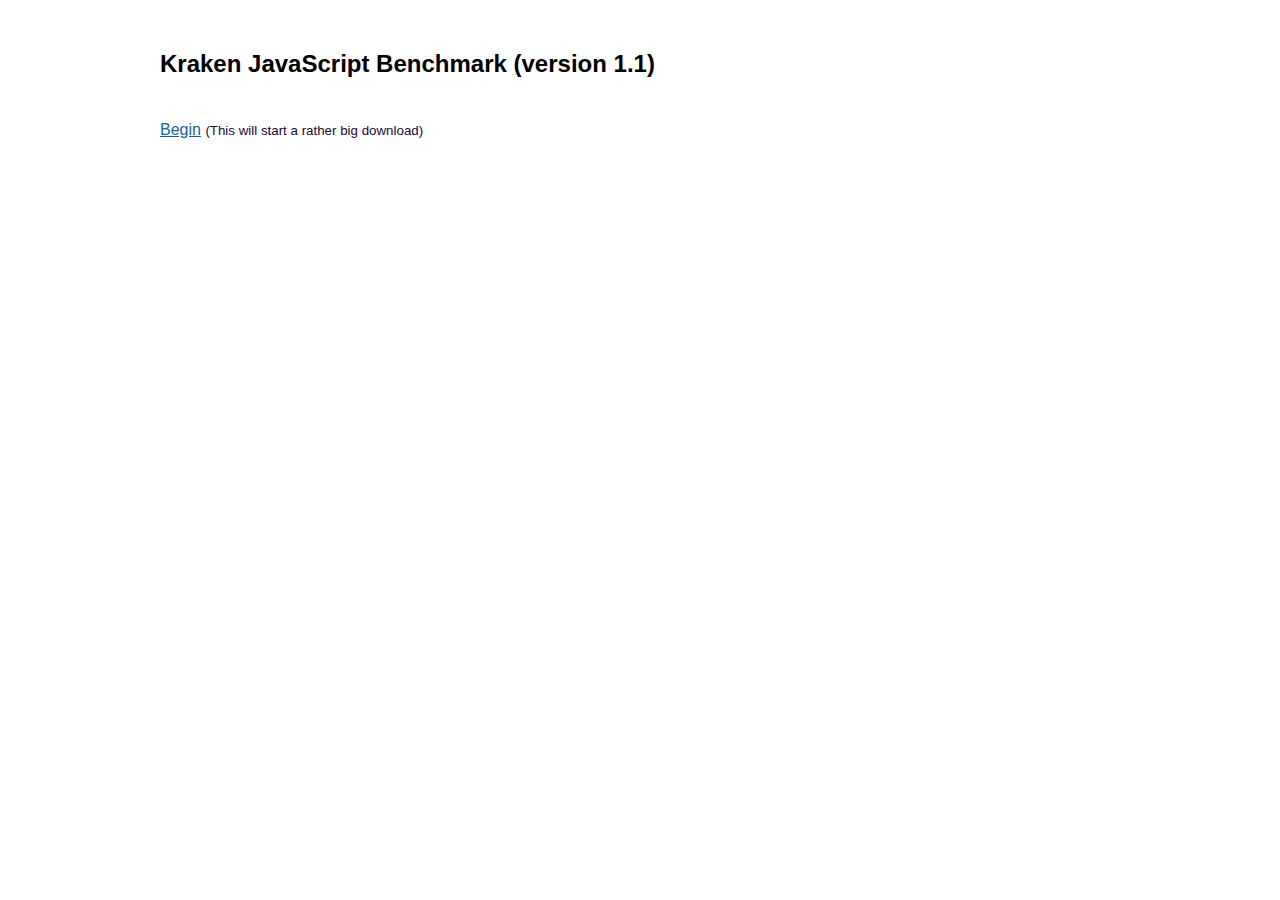
<file: benchmarks/kraken/hosted/index.html>
<!DOCTYPE html>
<html>
<head>

<meta charset=utf8>

<!--
 Copyright (C) 2007 Apple Inc.  All rights reserved.
 Copyright (C) 2010 Mozilla Foundation

 Redistribution and use in source and binary forms, with or without
 modification, are permitted provided that the following conditions
 are met:
 1. Redistributions of source code must retain the above copyright
    notice, this list of conditions and the following disclaimer.
 2. Redistributions in binary form must reproduce the above copyright
    notice, this list of conditions and the following disclaimer in the
    documentation and/or other materials provided with the distribution.

 THIS SOFTWARE IS PROVIDED BY APPLE COMPUTER, INC. ``AS IS'' AND ANY
 EXPRESS OR IMPLIED WARRANTIES, INCLUDING, BUT NOT LIMITED TO, THE
 IMPLIED WARRANTIES OF MERCHANTABILITY AND FITNESS FOR A PARTICULAR
 PURPOSE ARE DISCLAIMED.  IN NO EVENT SHALL APPLE COMPUTER, INC. OR
 CONTRIBUTORS BE LIABLE FOR ANY DIRECT, INDIRECT, INCIDENTAL, SPECIAL,
 EXEMPLARY, OR CONSEQUENTIAL DAMAGES (INCLUDING, BUT NOT LIMITED TO,
 PROCUREMENT OF SUBSTITUTE GOODS OR SERVICES; LOSS OF USE, DATA, OR
 PROFITS; OR BUSINESS INTERRUPTION) HOWEVER CAUSED AND ON ANY THEORY
 OF LIABILITY, WHETHER IN CONTRACT, STRICT LIABILITY, OR TORT
 (INCLUDING NEGLIGENCE OR OTHERWISE) ARISING IN ANY WAY OUT OF THE USE
 OF THIS SOFTWARE, EVEN IF ADVISED OF THE POSSIBILITY OF SUCH DAMAGE. 
-->

<title>Kraken JavaScript Benchmark (version 1.1)</title>
<link rel="stylesheet" href="kraken.css">
</head>

<body>
<div id="content">
    <h2>Kraken JavaScript Benchmark (version 1.1)</h2>
    <div id="results">
        <p><a href="kraken-1.1/driver.html">Begin</a> <small>(This will start a rather big download)</small></p>
        <p></p>
    </div>
</div>
</body>
</html>
</file>
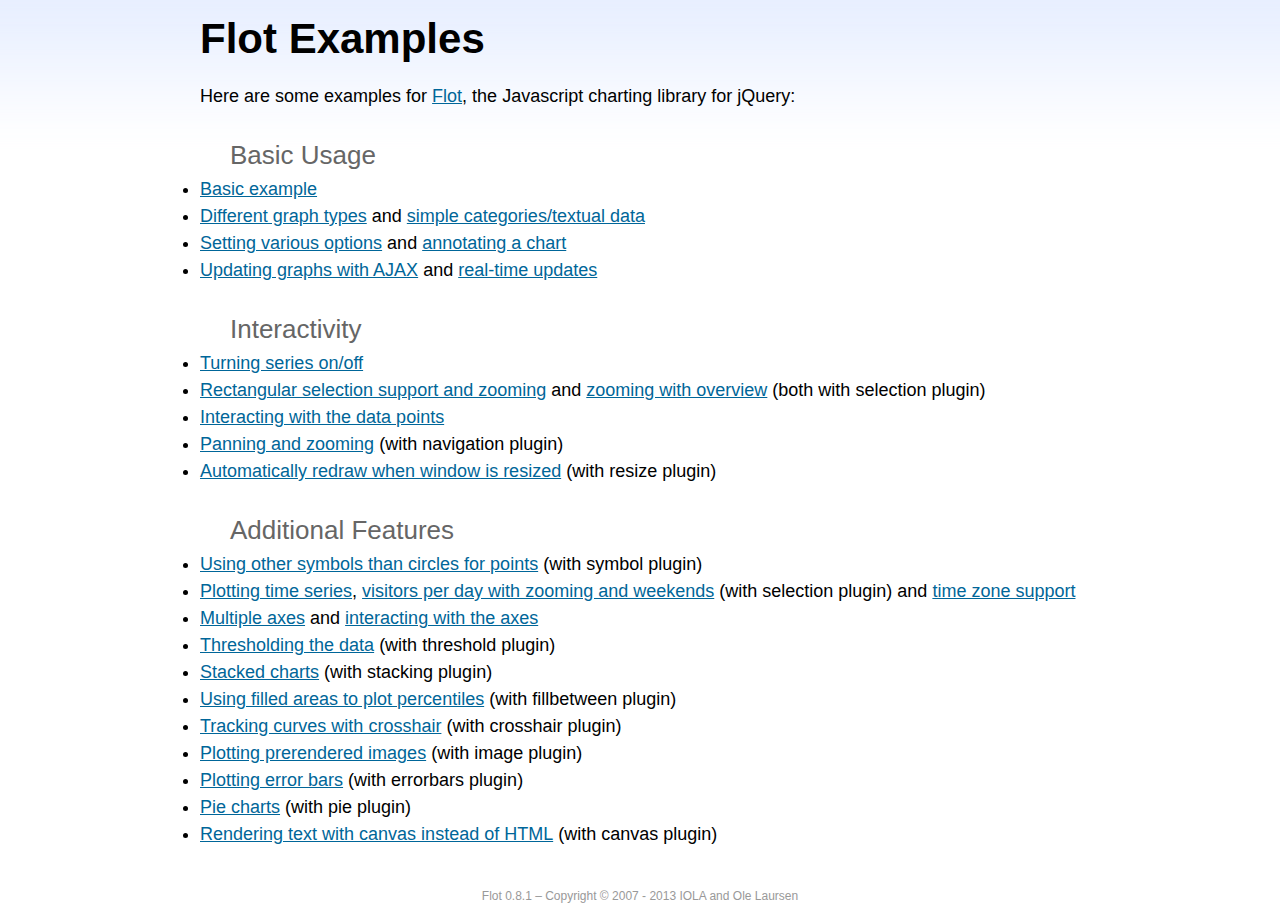
<file: website/js/flot/examples/index.html>
<!DOCTYPE html PUBLIC "-//W3C//DTD HTML 4.01//EN" "http://www.w3.org/TR/html4/strict.dtd">
<html>
<head>
	<meta http-equiv="Content-Type" content="text/html; charset=utf-8">
	<title>Flot Examples</title>
	<link href="examples.css" rel="stylesheet" type="text/css">
	<style>

	h3 {
		margin-top: 30px;
		margin-bottom: 5px;
	}

	</style>
	<script language="javascript" type="text/javascript" src="../jquery.js"></script>
	<script language="javascript" type="text/javascript" src="../jquery.flot.js"></script>
	<script type="text/javascript">

	$(function() {

		// Add the Flot version string to the footer

		$("#footer").prepend("Flot " + $.plot.version + " &ndash; ");
	});

	</script>
</head>
<body>

	<div id="header">
		<h2>Flot Examples</h2>
	</div>

	<div id="content">

		<p>Here are some examples for <a href="http://www.flotcharts.org">Flot</a>, the Javascript charting library for jQuery:</p>

		<h3>Basic Usage</h3>

		<ul>
			<li><a href="basic-usage/index.html">Basic example</a></li>
			<li><a href="series-types/index.html">Different graph types</a> and <a href="categories/index.html">simple categories/textual data</a></li>
			<li><a href="basic-options/index.html">Setting various options</a> and <a href="annotating/index.html">annotating a chart</a></li>
			<li><a href="ajax/index.html">Updating graphs with AJAX</a> and <a href="realtime/index.html">real-time updates</a></li>
		</ul>

		<h3>Interactivity</h3>

		<ul>
			<li><a href="series-toggle/index.html">Turning series on/off</a></li>
			<li><a href="selection/index.html">Rectangular selection support and zooming</a> and <a href="zooming/index.html">zooming with overview</a> (both with selection plugin)</li>
			<li><a href="interacting/index.html">Interacting with the data points</a></li>
			<li><a href="navigate/index.html">Panning and zooming</a> (with navigation plugin)</li>
			<li><a href="resize/index.html">Automatically redraw when window is resized</a> (with resize plugin)</li>
		</ul>

		<h3>Additional Features</h3>

		<ul>
			<li><a href="symbols/index.html">Using other symbols than circles for points</a> (with symbol plugin)</li>
			<li><a href="axes-time/index.html">Plotting time series</a>, <a href="visitors/index.html">visitors per day with zooming and weekends</a> (with selection plugin) and <a href="axes-time-zones/index.html">time zone support</a></li>
			<li><a href="axes-multiple/index.html">Multiple axes</a> and <a href="axes-interacting/index.html">interacting with the axes</a></li>
			<li><a href="threshold/index.html">Thresholding the data</a> (with threshold plugin)</li>
			<li><a href="stacking/index.html">Stacked charts</a> (with stacking plugin)</li>
			<li><a href="percentiles/index.html">Using filled areas to plot percentiles</a> (with fillbetween plugin)</li>
			<li><a href="tracking/index.html">Tracking curves with crosshair</a> (with crosshair plugin)</li>
			<li><a href="image/index.html">Plotting prerendered images</a> (with image plugin)</li>
			<li><a href="series-errorbars/index.html">Plotting error bars</a> (with errorbars plugin)</li>
			<li><a href="series-pie/index.html">Pie charts</a> (with pie plugin)</li>
			<li><a href="canvas/index.html">Rendering text with canvas instead of HTML</a> (with canvas plugin)</li>
		</ul>

	</div>

	<div id="footer">
		Copyright &copy; 2007 - 2013 IOLA and Ole Laursen
	</div>

</body>
</html>
</file>
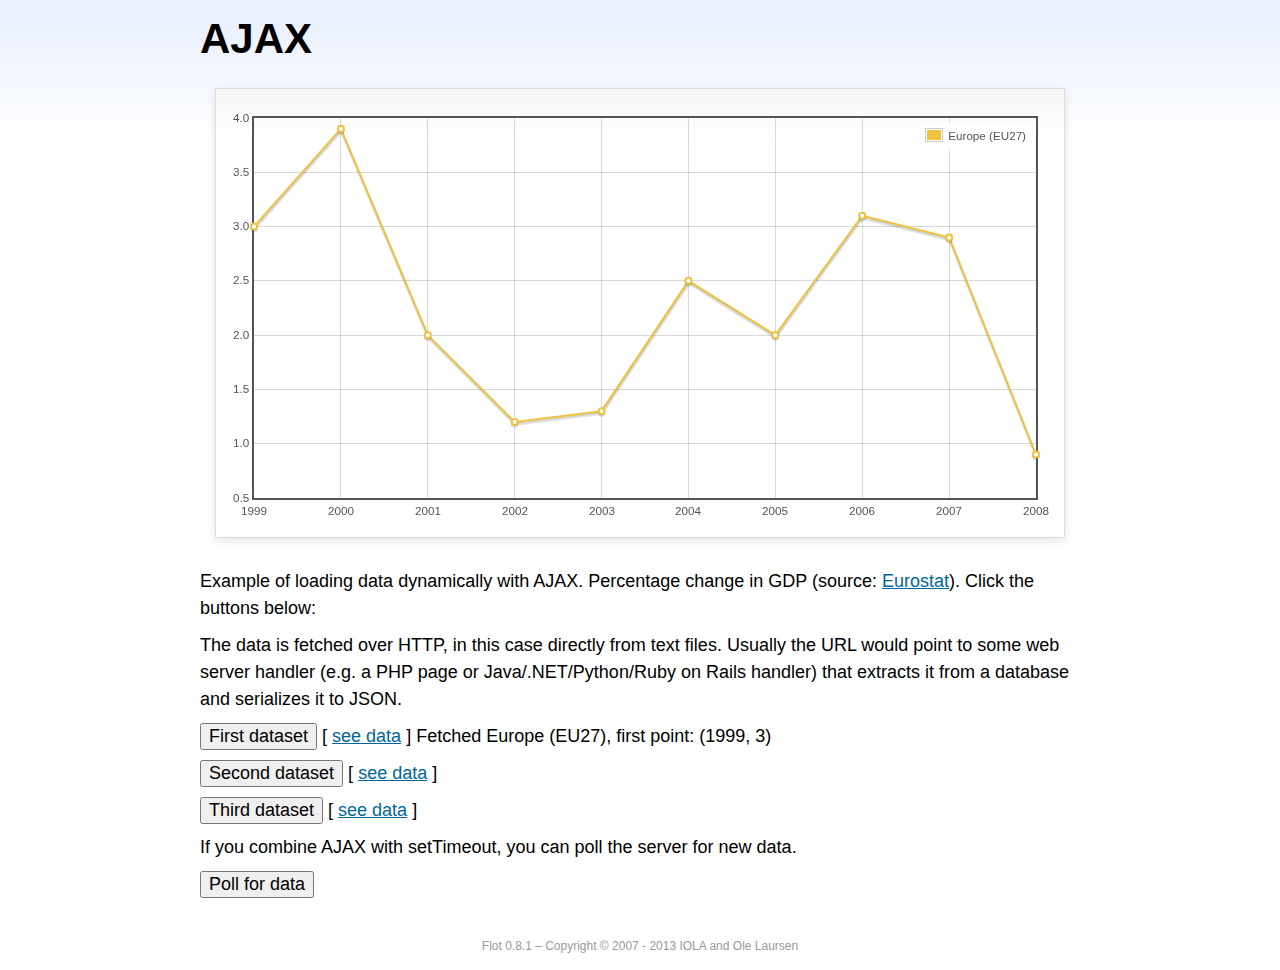
<file: website/js/flot/examples/ajax/index.html>
<!DOCTYPE html PUBLIC "-//W3C//DTD HTML 4.01//EN" "http://www.w3.org/TR/html4/strict.dtd">
<html>
<head>
	<meta http-equiv="Content-Type" content="text/html; charset=utf-8">
	<title>Flot Examples: AJAX</title>
	<link href="../examples.css" rel="stylesheet" type="text/css">
	<!--[if lte IE 8]><script language="javascript" type="text/javascript" src="../../excanvas.min.js"></script><![endif]-->
	<script language="javascript" type="text/javascript" src="../../jquery.js"></script>
	<script language="javascript" type="text/javascript" src="../../jquery.flot.js"></script>
	<script type="text/javascript">

	$(function() {

		var options = {
			lines: {
				show: true
			},
			points: {
				show: true
			},
			xaxis: {
				tickDecimals: 0,
				tickSize: 1
			}
		};

		var data = [];

		$.plot("#placeholder", data, options);

		// Fetch one series, adding to what we already have

		var alreadyFetched = {};

		$("button.fetchSeries").click(function () {

			var button = $(this);

			// Find the URL in the link right next to us, then fetch the data

			var dataurl = button.siblings("a").attr("href");

			function onDataReceived(series) {

				// Extract the first coordinate pair; jQuery has parsed it, so
				// the data is now just an ordinary JavaScript object

				var firstcoordinate = "(" + series.data[0][0] + ", " + series.data[0][1] + ")";
				button.siblings("span").text("Fetched " + series.label + ", first point: " + firstcoordinate);

				// Push the new data onto our existing data array

				if (!alreadyFetched[series.label]) {
					alreadyFetched[series.label] = true;
					data.push(series);
				}

				$.plot("#placeholder", data, options);
			}

			$.ajax({
				url: dataurl,
				type: "GET",
				dataType: "json",
				success: onDataReceived
			});
		});

		// Initiate a recurring data update

		$("button.dataUpdate").click(function () {

			data = [];
			alreadyFetched = {};

			$.plot("#placeholder", data, options);

			var iteration = 0;

			function fetchData() {

				++iteration;

				function onDataReceived(series) {

					// Load all the data in one pass; if we only got partial
					// data we could merge it with what we already have.

					data = [ series ];
					$.plot("#placeholder", data, options);
				}

				// Normally we call the same URL - a script connected to a
				// database - but in this case we only have static example
				// files, so we need to modify the URL.

				$.ajax({
					url: "data-eu-gdp-growth-" + iteration + ".json",
					type: "GET",
					dataType: "json",
					success: onDataReceived
				});

				if (iteration < 5) {
					setTimeout(fetchData, 1000);
				} else {
					data = [];
					alreadyFetched = {};
				}
			}

			setTimeout(fetchData, 1000);
		});

		// Load the first series by default, so we don't have an empty plot

		$("button.fetchSeries:first").click();

		// Add the Flot version string to the footer

		$("#footer").prepend("Flot " + $.plot.version + " &ndash; ");
	});

	</script>
</head>
<body>

	<div id="header">
		<h2>AJAX</h2>
	</div>

	<div id="content">

		<div class="demo-container">
			<div id="placeholder" class="demo-placeholder"></div>
		</div>

		<p>Example of loading data dynamically with AJAX. Percentage change in GDP (source: <a href="http://epp.eurostat.ec.europa.eu/tgm/table.do?tab=table&init=1&plugin=1&language=en&pcode=tsieb020">Eurostat</a>). Click the buttons below:</p>

		<p>The data is fetched over HTTP, in this case directly from text files. Usually the URL would point to some web server handler (e.g. a PHP page or Java/.NET/Python/Ruby on Rails handler) that extracts it from a database and serializes it to JSON.</p>

		<p>
			<button class="fetchSeries">First dataset</button>
			[ <a href="data-eu-gdp-growth.json">see data</a> ]
			<span></span>
		</p>

		<p>
			<button class="fetchSeries">Second dataset</button>
			[ <a href="data-japan-gdp-growth.json">see data</a> ]
			<span></span>
		</p>

		<p>
			<button class="fetchSeries">Third dataset</button>
			[ <a href="data-usa-gdp-growth.json">see data</a> ]
			<span></span>
		</p>

		<p>If you combine AJAX with setTimeout, you can poll the server for new data.</p>

		<p>
			<button class="dataUpdate">Poll for data</button>
		</p>

	</div>

	<div id="footer">
		Copyright &copy; 2007 - 2013 IOLA and Ole Laursen
	</div>

</body>
</html>
</file>
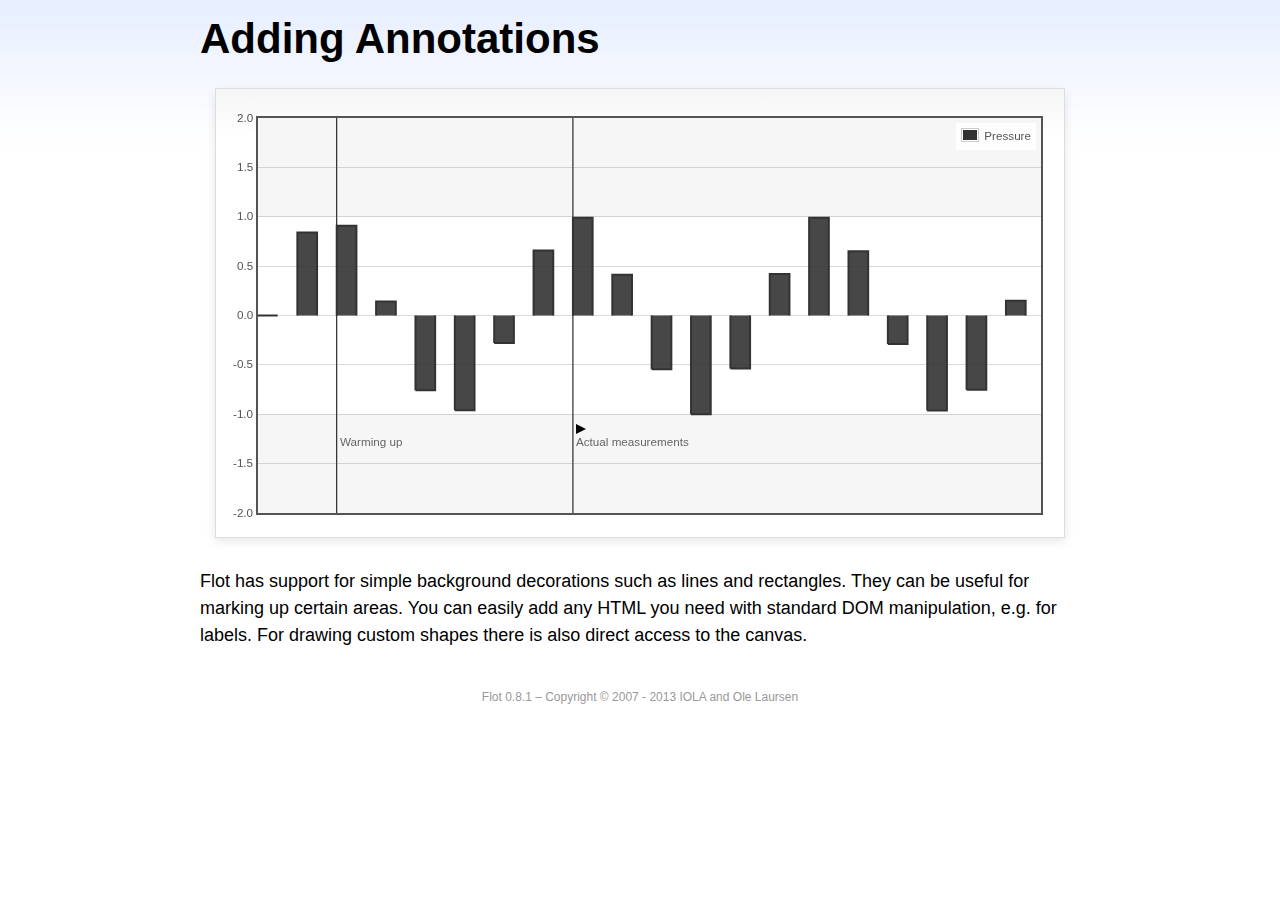
<file: website/js/flot/examples/annotating/index.html>
<!DOCTYPE html PUBLIC "-//W3C//DTD HTML 4.01//EN" "http://www.w3.org/TR/html4/strict.dtd">
<html>
<head>
	<meta http-equiv="Content-Type" content="text/html; charset=utf-8">
	<title>Flot Examples: Adding Annotations</title>
	<link href="../examples.css" rel="stylesheet" type="text/css">
	<!--[if lte IE 8]><script language="javascript" type="text/javascript" src="../../excanvas.min.js"></script><![endif]-->
	<script language="javascript" type="text/javascript" src="../../jquery.js"></script>
	<script language="javascript" type="text/javascript" src="../../jquery.flot.js"></script>
	<script type="text/javascript">

	$(function() {

		var d1 = [];
		for (var i = 0; i < 20; ++i) {
			d1.push([i, Math.sin(i)]);
		}

		var data = [{ data: d1, label: "Pressure", color: "#333" }];

		var markings = [
			{ color: "#f6f6f6", yaxis: { from: 1 } },
			{ color: "#f6f6f6", yaxis: { to: -1 } },
			{ color: "#000", lineWidth: 1, xaxis: { from: 2, to: 2 } },
			{ color: "#000", lineWidth: 1, xaxis: { from: 8, to: 8 } }
		];

		var placeholder = $("#placeholder");

		var plot = $.plot(placeholder, data, {
			bars: { show: true, barWidth: 0.5, fill: 0.9 },
			xaxis: { ticks: [], autoscaleMargin: 0.02 },
			yaxis: { min: -2, max: 2 },
			grid: { markings: markings }
		});

		var o = plot.pointOffset({ x: 2, y: -1.2});

		// Append it to the placeholder that Flot already uses for positioning

		placeholder.append("<div style='position:absolute;left:" + (o.left + 4) + "px;top:" + o.top + "px;color:#666;font-size:smaller'>Warming up</div>");

		o = plot.pointOffset({ x: 8, y: -1.2});
		placeholder.append("<div style='position:absolute;left:" + (o.left + 4) + "px;top:" + o.top + "px;color:#666;font-size:smaller'>Actual measurements</div>");

		// Draw a little arrow on top of the last label to demonstrate canvas
		// drawing

		var ctx = plot.getCanvas().getContext("2d");
		ctx.beginPath();
		o.left += 4;
		ctx.moveTo(o.left, o.top);
		ctx.lineTo(o.left, o.top - 10);
		ctx.lineTo(o.left + 10, o.top - 5);
		ctx.lineTo(o.left, o.top);
		ctx.fillStyle = "#000";
		ctx.fill();

		// Add the Flot version string to the footer

		$("#footer").prepend("Flot " + $.plot.version + " &ndash; ");
	});

	</script>
</head>
<body>

	<div id="header">
		<h2>Adding Annotations</h2>
	</div>

	<div id="content">

		<div class="demo-container">
			<div id="placeholder" class="demo-placeholder"></div>
		</div>

		<p>Flot has support for simple background decorations such as lines and rectangles. They can be useful for marking up certain areas. You can easily add any HTML you need with standard DOM manipulation, e.g. for labels. For drawing custom shapes there is also direct access to the canvas.</p>

	</div>

	<div id="footer">
		Copyright &copy; 2007 - 2013 IOLA and Ole Laursen
	</div>

</body>
</html>
</file>
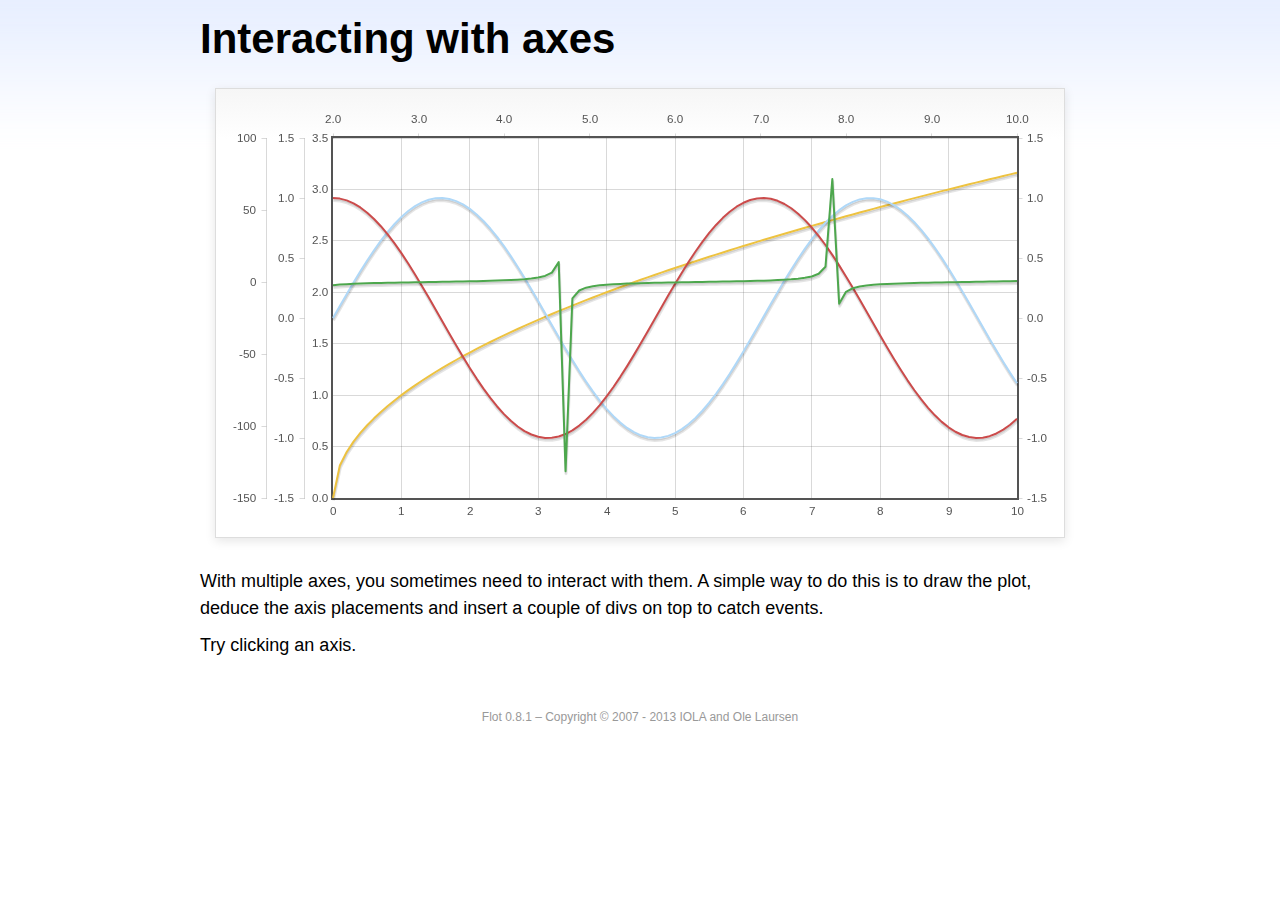
<file: website/js/flot/examples/axes-interacting/index.html>
<!DOCTYPE html PUBLIC "-//W3C//DTD HTML 4.01//EN" "http://www.w3.org/TR/html4/strict.dtd">
<html>
<head>
	<meta http-equiv="Content-Type" content="text/html; charset=utf-8">
	<title>Flot Examples: Interacting with axes</title>
	<link href="../examples.css" rel="stylesheet" type="text/css">
	<!--[if lte IE 8]><script language="javascript" type="text/javascript" src="../../excanvas.min.js"></script><![endif]-->
	<script language="javascript" type="text/javascript" src="../../jquery.js"></script>
	<script language="javascript" type="text/javascript" src="../../jquery.flot.js"></script>
	<script type="text/javascript">

	$(function() {

		function generate(start, end, fn) {
			var res = [];
			for (var i = 0; i <= 100; ++i) {
				var x = start + i / 100 * (end - start);
				res.push([x, fn(x)]);
			}
			return res;
		}

		var data = [
			{ data: generate(0, 10, function (x) { return Math.sqrt(x);}), xaxis: 1, yaxis:1 },
			{ data: generate(0, 10, function (x) { return Math.sin(x);}), xaxis: 1, yaxis:2 },
			{ data: generate(0, 10, function (x) { return Math.cos(x);}), xaxis: 1, yaxis:3 },
			{ data: generate(2, 10, function (x) { return Math.tan(x);}), xaxis: 2, yaxis: 4 }
		];

		var plot = $.plot("#placeholder", data, {
			xaxes: [
				{ position: 'bottom' },
				{ position: 'top'}
			],
			yaxes: [
				{ position: 'left' },
				{ position: 'left' },
				{ position: 'right' },
				{ position: 'left' }
			]
		});

		// Create a div for each axis

		$.each(plot.getAxes(), function (i, axis) {
			if (!axis.show)
				return;

			var box = axis.box;

			$("<div class='axisTarget' style='position:absolute; left:" + box.left + "px; top:" + box.top + "px; width:" + box.width +  "px; height:" + box.height + "px'></div>")
				.data("axis.direction", axis.direction)
				.data("axis.n", axis.n)
				.css({ backgroundColor: "#f00", opacity: 0, cursor: "pointer" })
				.appendTo(plot.getPlaceholder())
				.hover(
					function () { $(this).css({ opacity: 0.10 }) },
					function () { $(this).css({ opacity: 0 }) }
				)
				.click(function () {
					$("#click").text("You clicked the " + axis.direction + axis.n + "axis!")
				});
		});

		// Add the Flot version string to the footer

		$("#footer").prepend("Flot " + $.plot.version + " &ndash; ");
	});

	</script>
</head>
<body>

	<div id="header">
		<h2>Interacting with axes</h2>
	</div>

	<div id="content">

		<div class="demo-container">
			<div id="placeholder" class="demo-placeholder"></div>
		</div>

		<p>With multiple axes, you sometimes need to interact with them. A simple way to do this is to draw the plot, deduce the axis placements and insert a couple of divs on top to catch events.</p>

		<p>Try clicking an axis.</p>

		<p id="click"></p>

	</div>

	<div id="footer">
		Copyright &copy; 2007 - 2013 IOLA and Ole Laursen
	</div>

</body>
</html>
</file>
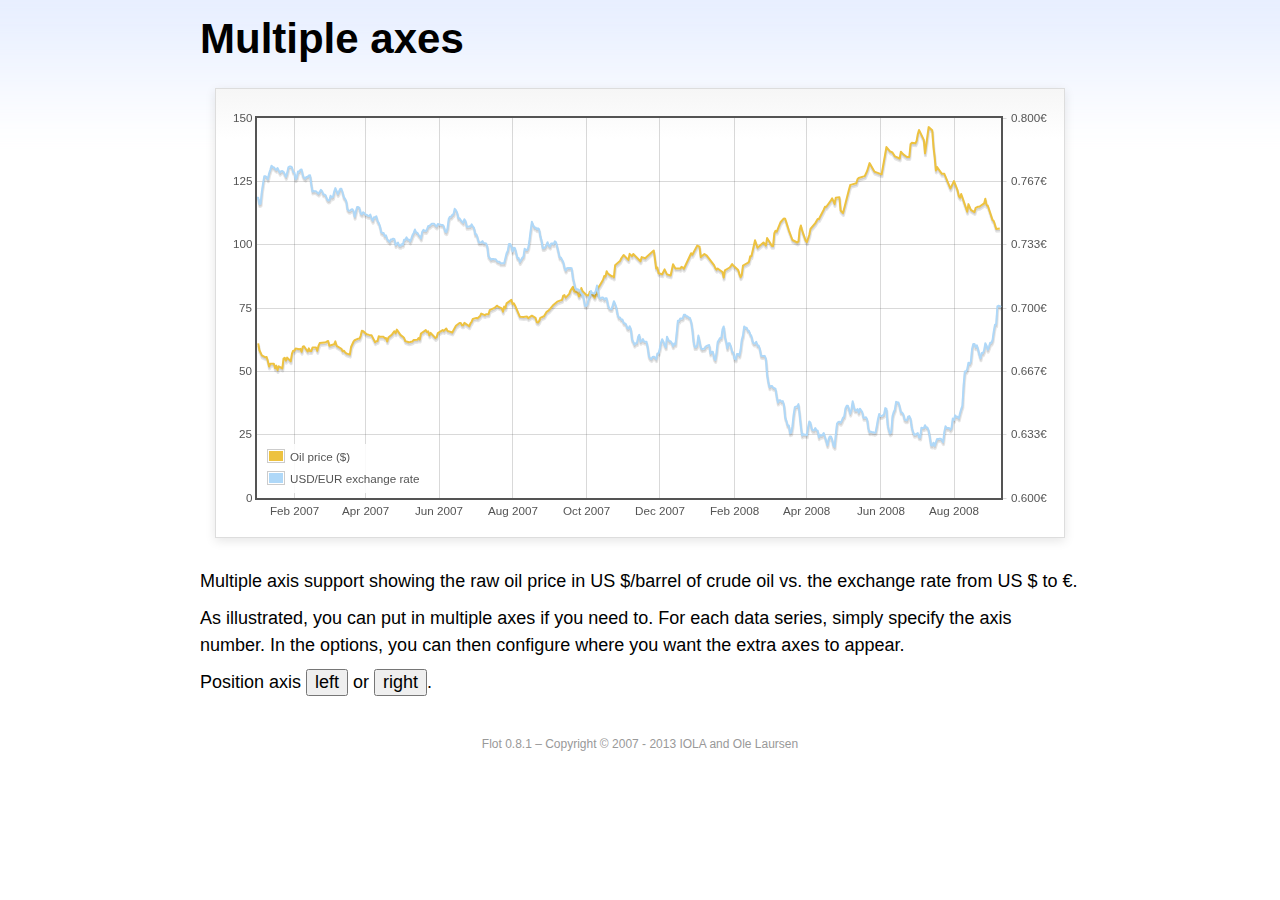
<file: website/js/flot/examples/axes-multiple/index.html>
<!DOCTYPE html PUBLIC "-//W3C//DTD HTML 4.01//EN" "http://www.w3.org/TR/html4/strict.dtd">
<html>
<head>
	<meta http-equiv="Content-Type" content="text/html; charset=utf-8">
	<title>Flot Examples: Multiple Axes</title>
	<link href="../examples.css" rel="stylesheet" type="text/css">
	<!--[if lte IE 8]><script language="javascript" type="text/javascript" src="../../excanvas.min.js"></script><![endif]-->
	<script language="javascript" type="text/javascript" src="../../jquery.js"></script>
	<script language="javascript" type="text/javascript" src="../../jquery.flot.js"></script>
	<script language="javascript" type="text/javascript" src="../../jquery.flot.time.js"></script>
	<script type="text/javascript">

	$(function() {

		var oilprices = [[1167692400000,61.05], [1167778800000,58.32], [1167865200000,57.35], [1167951600000,56.31], [1168210800000,55.55], [1168297200000,55.64], [1168383600000,54.02], [1168470000000,51.88], [1168556400000,52.99], [1168815600000,52.99], [1168902000000,51.21], [1168988400000,52.24], [1169074800000,50.48], [1169161200000,51.99], [1169420400000,51.13], [1169506800000,55.04], [1169593200000,55.37], [1169679600000,54.23], [1169766000000,55.42], [1170025200000,54.01], [1170111600000,56.97], [1170198000000,58.14], [1170284400000,58.14], [1170370800000,59.02], [1170630000000,58.74], [1170716400000,58.88], [1170802800000,57.71], [1170889200000,59.71], [1170975600000,59.89], [1171234800000,57.81], [1171321200000,59.06], [1171407600000,58.00], [1171494000000,57.99], [1171580400000,59.39], [1171839600000,59.39], [1171926000000,58.07], [1172012400000,60.07], [1172098800000,61.14], [1172444400000,61.39], [1172530800000,61.46], [1172617200000,61.79], [1172703600000,62.00], [1172790000000,60.07], [1173135600000,60.69], [1173222000000,61.82], [1173308400000,60.05], [1173654000000,58.91], [1173740400000,57.93], [1173826800000,58.16], [1173913200000,57.55], [1173999600000,57.11], [1174258800000,56.59], [1174345200000,59.61], [1174518000000,61.69], [1174604400000,62.28], [1174860000000,62.91], [1174946400000,62.93], [1175032800000,64.03], [1175119200000,66.03], [1175205600000,65.87], [1175464800000,64.64], [1175637600000,64.38], [1175724000000,64.28], [1175810400000,64.28], [1176069600000,61.51], [1176156000000,61.89], [1176242400000,62.01], [1176328800000,63.85], [1176415200000,63.63], [1176674400000,63.61], [1176760800000,63.10], [1176847200000,63.13], [1176933600000,61.83], [1177020000000,63.38], [1177279200000,64.58], [1177452000000,65.84], [1177538400000,65.06], [1177624800000,66.46], [1177884000000,64.40], [1178056800000,63.68], [1178143200000,63.19], [1178229600000,61.93], [1178488800000,61.47], [1178575200000,61.55], [1178748000000,61.81], [1178834400000,62.37], [1179093600000,62.46], [1179180000000,63.17], [1179266400000,62.55], [1179352800000,64.94], [1179698400000,66.27], [1179784800000,65.50], [1179871200000,65.77], [1179957600000,64.18], [1180044000000,65.20], [1180389600000,63.15], [1180476000000,63.49], [1180562400000,65.08], [1180908000000,66.30], [1180994400000,65.96], [1181167200000,66.93], [1181253600000,65.98], [1181599200000,65.35], [1181685600000,66.26], [1181858400000,68.00], [1182117600000,69.09], [1182204000000,69.10], [1182290400000,68.19], [1182376800000,68.19], [1182463200000,69.14], [1182722400000,68.19], [1182808800000,67.77], [1182895200000,68.97], [1182981600000,69.57], [1183068000000,70.68], [1183327200000,71.09], [1183413600000,70.92], [1183586400000,71.81], [1183672800000,72.81], [1183932000000,72.19], [1184018400000,72.56], [1184191200000,72.50], [1184277600000,74.15], [1184623200000,75.05], [1184796000000,75.92], [1184882400000,75.57], [1185141600000,74.89], [1185228000000,73.56], [1185314400000,75.57], [1185400800000,74.95], [1185487200000,76.83], [1185832800000,78.21], [1185919200000,76.53], [1186005600000,76.86], [1186092000000,76.00], [1186437600000,71.59], [1186696800000,71.47], [1186956000000,71.62], [1187042400000,71.00], [1187301600000,71.98], [1187560800000,71.12], [1187647200000,69.47], [1187733600000,69.26], [1187820000000,69.83], [1187906400000,71.09], [1188165600000,71.73], [1188338400000,73.36], [1188511200000,74.04], [1188856800000,76.30], [1189116000000,77.49], [1189461600000,78.23], [1189548000000,79.91], [1189634400000,80.09], [1189720800000,79.10], [1189980000000,80.57], [1190066400000,81.93], [1190239200000,83.32], [1190325600000,81.62], [1190584800000,80.95], [1190671200000,79.53], [1190757600000,80.30], [1190844000000,82.88], [1190930400000,81.66], [1191189600000,80.24], [1191276000000,80.05], [1191362400000,79.94], [1191448800000,81.44], [1191535200000,81.22], [1191794400000,79.02], [1191880800000,80.26], [1191967200000,80.30], [1192053600000,83.08], [1192140000000,83.69], [1192399200000,86.13], [1192485600000,87.61], [1192572000000,87.40], [1192658400000,89.47], [1192744800000,88.60], [1193004000000,87.56], [1193090400000,87.56], [1193176800000,87.10], [1193263200000,91.86], [1193612400000,93.53], [1193698800000,94.53], [1193871600000,95.93], [1194217200000,93.98], [1194303600000,96.37], [1194476400000,95.46], [1194562800000,96.32], [1195081200000,93.43], [1195167600000,95.10], [1195426800000,94.64], [1195513200000,95.10], [1196031600000,97.70], [1196118000000,94.42], [1196204400000,90.62], [1196290800000,91.01], [1196377200000,88.71], [1196636400000,88.32], [1196809200000,90.23], [1196982000000,88.28], [1197241200000,87.86], [1197327600000,90.02], [1197414000000,92.25], [1197586800000,90.63], [1197846000000,90.63], [1197932400000,90.49], [1198018800000,91.24], [1198105200000,91.06], [1198191600000,90.49], [1198710000000,96.62], [1198796400000,96.00], [1199142000000,99.62], [1199314800000,99.18], [1199401200000,95.09], [1199660400000,96.33], [1199833200000,95.67], [1200351600000,91.90], [1200438000000,90.84], [1200524400000,90.13], [1200610800000,90.57], [1200956400000,89.21], [1201042800000,86.99], [1201129200000,89.85], [1201474800000,90.99], [1201561200000,91.64], [1201647600000,92.33], [1201734000000,91.75], [1202079600000,90.02], [1202166000000,88.41], [1202252400000,87.14], [1202338800000,88.11], [1202425200000,91.77], [1202770800000,92.78], [1202857200000,93.27], [1202943600000,95.46], [1203030000000,95.46], [1203289200000,101.74], [1203462000000,98.81], [1203894000000,100.88], [1204066800000,99.64], [1204153200000,102.59], [1204239600000,101.84], [1204498800000,99.52], [1204585200000,99.52], [1204671600000,104.52], [1204758000000,105.47], [1204844400000,105.15], [1205103600000,108.75], [1205276400000,109.92], [1205362800000,110.33], [1205449200000,110.21], [1205708400000,105.68], [1205967600000,101.84], [1206313200000,100.86], [1206399600000,101.22], [1206486000000,105.90], [1206572400000,107.58], [1206658800000,105.62], [1206914400000,101.58], [1207000800000,100.98], [1207173600000,103.83], [1207260000000,106.23], [1207605600000,108.50], [1207778400000,110.11], [1207864800000,110.14], [1208210400000,113.79], [1208296800000,114.93], [1208383200000,114.86], [1208728800000,117.48], [1208815200000,118.30], [1208988000000,116.06], [1209074400000,118.52], [1209333600000,118.75], [1209420000000,113.46], [1209592800000,112.52], [1210024800000,121.84], [1210111200000,123.53], [1210197600000,123.69], [1210543200000,124.23], [1210629600000,125.80], [1210716000000,126.29], [1211148000000,127.05], [1211320800000,129.07], [1211493600000,132.19], [1211839200000,128.85], [1212357600000,127.76], [1212703200000,138.54], [1212962400000,136.80], [1213135200000,136.38], [1213308000000,134.86], [1213653600000,134.01], [1213740000000,136.68], [1213912800000,135.65], [1214172000000,134.62], [1214258400000,134.62], [1214344800000,134.62], [1214431200000,139.64], [1214517600000,140.21], [1214776800000,140.00], [1214863200000,140.97], [1214949600000,143.57], [1215036000000,145.29], [1215381600000,141.37], [1215468000000,136.04], [1215727200000,146.40], [1215986400000,145.18], [1216072800000,138.74], [1216159200000,134.60], [1216245600000,129.29], [1216332000000,130.65], [1216677600000,127.95], [1216850400000,127.95], [1217282400000,122.19], [1217455200000,124.08], [1217541600000,125.10], [1217800800000,121.41], [1217887200000,119.17], [1217973600000,118.58], [1218060000000,120.02], [1218405600000,114.45], [1218492000000,113.01], [1218578400000,116.00], [1218751200000,113.77], [1219010400000,112.87], [1219096800000,114.53], [1219269600000,114.98], [1219356000000,114.98], [1219701600000,116.27], [1219788000000,118.15], [1219874400000,115.59], [1219960800000,115.46], [1220306400000,109.71], [1220392800000,109.35], [1220565600000,106.23], [1220824800000,106.34]];

		var exchangerates = [[1167606000000,0.7580], [1167692400000,0.7580], [1167778800000,0.75470], [1167865200000,0.75490], [1167951600000,0.76130], [1168038000000,0.76550], [1168124400000,0.76930], [1168210800000,0.76940], [1168297200000,0.76880], [1168383600000,0.76780], [1168470000000,0.77080], [1168556400000,0.77270], [1168642800000,0.77490], [1168729200000,0.77410], [1168815600000,0.77410], [1168902000000,0.77320], [1168988400000,0.77270], [1169074800000,0.77370], [1169161200000,0.77240], [1169247600000,0.77120], [1169334000000,0.7720], [1169420400000,0.77210], [1169506800000,0.77170], [1169593200000,0.77040], [1169679600000,0.7690], [1169766000000,0.77110], [1169852400000,0.7740], [1169938800000,0.77450], [1170025200000,0.77450], [1170111600000,0.7740], [1170198000000,0.77160], [1170284400000,0.77130], [1170370800000,0.76780], [1170457200000,0.76880], [1170543600000,0.77180], [1170630000000,0.77180], [1170716400000,0.77280], [1170802800000,0.77290], [1170889200000,0.76980], [1170975600000,0.76850], [1171062000000,0.76810], [1171148400000,0.7690], [1171234800000,0.7690], [1171321200000,0.76980], [1171407600000,0.76990], [1171494000000,0.76510], [1171580400000,0.76130], [1171666800000,0.76160], [1171753200000,0.76140], [1171839600000,0.76140], [1171926000000,0.76070], [1172012400000,0.76020], [1172098800000,0.76110], [1172185200000,0.76220], [1172271600000,0.76150], [1172358000000,0.75980], [1172444400000,0.75980], [1172530800000,0.75920], [1172617200000,0.75730], [1172703600000,0.75660], [1172790000000,0.75670], [1172876400000,0.75910], [1172962800000,0.75820], [1173049200000,0.75850], [1173135600000,0.76130], [1173222000000,0.76310], [1173308400000,0.76150], [1173394800000,0.760], [1173481200000,0.76130], [1173567600000,0.76270], [1173654000000,0.76270], [1173740400000,0.76080], [1173826800000,0.75830], [1173913200000,0.75750], [1173999600000,0.75620], [1174086000000,0.7520], [1174172400000,0.75120], [1174258800000,0.75120], [1174345200000,0.75170], [1174431600000,0.7520], [1174518000000,0.75110], [1174604400000,0.7480], [1174690800000,0.75090], [1174777200000,0.75310], [1174860000000,0.75310], [1174946400000,0.75270], [1175032800000,0.74980], [1175119200000,0.74930], [1175205600000,0.75040], [1175292000000,0.750], [1175378400000,0.74910], [1175464800000,0.74910], [1175551200000,0.74850], [1175637600000,0.74840], [1175724000000,0.74920], [1175810400000,0.74710], [1175896800000,0.74590], [1175983200000,0.74770], [1176069600000,0.74770], [1176156000000,0.74830], [1176242400000,0.74580], [1176328800000,0.74480], [1176415200000,0.7430], [1176501600000,0.73990], [1176588000000,0.73950], [1176674400000,0.73950], [1176760800000,0.73780], [1176847200000,0.73820], [1176933600000,0.73620], [1177020000000,0.73550], [1177106400000,0.73480], [1177192800000,0.73610], [1177279200000,0.73610], [1177365600000,0.73650], [1177452000000,0.73620], [1177538400000,0.73310], [1177624800000,0.73390], [1177711200000,0.73440], [1177797600000,0.73270], [1177884000000,0.73270], [1177970400000,0.73360], [1178056800000,0.73330], [1178143200000,0.73590], [1178229600000,0.73590], [1178316000000,0.73720], [1178402400000,0.7360], [1178488800000,0.7360], [1178575200000,0.7350], [1178661600000,0.73650], [1178748000000,0.73840], [1178834400000,0.73950], [1178920800000,0.74130], [1179007200000,0.73970], [1179093600000,0.73960], [1179180000000,0.73850], [1179266400000,0.73780], [1179352800000,0.73660], [1179439200000,0.740], [1179525600000,0.74110], [1179612000000,0.74060], [1179698400000,0.74050], [1179784800000,0.74140], [1179871200000,0.74310], [1179957600000,0.74310], [1180044000000,0.74380], [1180130400000,0.74430], [1180216800000,0.74430], [1180303200000,0.74430], [1180389600000,0.74340], [1180476000000,0.74290], [1180562400000,0.74420], [1180648800000,0.7440], [1180735200000,0.74390], [1180821600000,0.74370], [1180908000000,0.74370], [1180994400000,0.74290], [1181080800000,0.74030], [1181167200000,0.73990], [1181253600000,0.74180], [1181340000000,0.74680], [1181426400000,0.7480], [1181512800000,0.7480], [1181599200000,0.7490], [1181685600000,0.74940], [1181772000000,0.75220], [1181858400000,0.75150], [1181944800000,0.75020], [1182031200000,0.74720], [1182117600000,0.74720], [1182204000000,0.74620], [1182290400000,0.74550], [1182376800000,0.74490], [1182463200000,0.74670], [1182549600000,0.74580], [1182636000000,0.74270], [1182722400000,0.74270], [1182808800000,0.7430], [1182895200000,0.74290], [1182981600000,0.7440], [1183068000000,0.7430], [1183154400000,0.74220], [1183240800000,0.73880], [1183327200000,0.73880], [1183413600000,0.73690], [1183500000000,0.73450], [1183586400000,0.73450], [1183672800000,0.73450], [1183759200000,0.73520], [1183845600000,0.73410], [1183932000000,0.73410], [1184018400000,0.7340], [1184104800000,0.73240], [1184191200000,0.72720], [1184277600000,0.72640], [1184364000000,0.72550], [1184450400000,0.72580], [1184536800000,0.72580], [1184623200000,0.72560], [1184709600000,0.72570], [1184796000000,0.72470], [1184882400000,0.72430], [1184968800000,0.72440], [1185055200000,0.72350], [1185141600000,0.72350], [1185228000000,0.72350], [1185314400000,0.72350], [1185400800000,0.72620], [1185487200000,0.72880], [1185573600000,0.73010], [1185660000000,0.73370], [1185746400000,0.73370], [1185832800000,0.73240], [1185919200000,0.72970], [1186005600000,0.73170], [1186092000000,0.73150], [1186178400000,0.72880], [1186264800000,0.72630], [1186351200000,0.72630], [1186437600000,0.72420], [1186524000000,0.72530], [1186610400000,0.72640], [1186696800000,0.7270], [1186783200000,0.73120], [1186869600000,0.73050], [1186956000000,0.73050], [1187042400000,0.73180], [1187128800000,0.73580], [1187215200000,0.74090], [1187301600000,0.74540], [1187388000000,0.74370], [1187474400000,0.74240], [1187560800000,0.74240], [1187647200000,0.74150], [1187733600000,0.74190], [1187820000000,0.74140], [1187906400000,0.73770], [1187992800000,0.73550], [1188079200000,0.73150], [1188165600000,0.73150], [1188252000000,0.7320], [1188338400000,0.73320], [1188424800000,0.73460], [1188511200000,0.73280], [1188597600000,0.73230], [1188684000000,0.7340], [1188770400000,0.7340], [1188856800000,0.73360], [1188943200000,0.73510], [1189029600000,0.73460], [1189116000000,0.73210], [1189202400000,0.72940], [1189288800000,0.72660], [1189375200000,0.72660], [1189461600000,0.72540], [1189548000000,0.72420], [1189634400000,0.72130], [1189720800000,0.71970], [1189807200000,0.72090], [1189893600000,0.7210], [1189980000000,0.7210], [1190066400000,0.7210], [1190152800000,0.72090], [1190239200000,0.71590], [1190325600000,0.71330], [1190412000000,0.71050], [1190498400000,0.70990], [1190584800000,0.70990], [1190671200000,0.70930], [1190757600000,0.70930], [1190844000000,0.70760], [1190930400000,0.7070], [1191016800000,0.70490], [1191103200000,0.70120], [1191189600000,0.70110], [1191276000000,0.70190], [1191362400000,0.70460], [1191448800000,0.70630], [1191535200000,0.70890], [1191621600000,0.70770], [1191708000000,0.70770], [1191794400000,0.70770], [1191880800000,0.70910], [1191967200000,0.71180], [1192053600000,0.70790], [1192140000000,0.70530], [1192226400000,0.7050], [1192312800000,0.70550], [1192399200000,0.70550], [1192485600000,0.70450], [1192572000000,0.70510], [1192658400000,0.70510], [1192744800000,0.70170], [1192831200000,0.70], [1192917600000,0.69950], [1193004000000,0.69940], [1193090400000,0.70140], [1193176800000,0.70360], [1193263200000,0.70210], [1193349600000,0.70020], [1193436000000,0.69670], [1193522400000,0.6950], [1193612400000,0.6950], [1193698800000,0.69390], [1193785200000,0.6940], [1193871600000,0.69220], [1193958000000,0.69190], [1194044400000,0.69140], [1194130800000,0.68940], [1194217200000,0.68910], [1194303600000,0.69040], [1194390000000,0.6890], [1194476400000,0.68340], [1194562800000,0.68230], [1194649200000,0.68070], [1194735600000,0.68150], [1194822000000,0.68150], [1194908400000,0.68470], [1194994800000,0.68590], [1195081200000,0.68220], [1195167600000,0.68270], [1195254000000,0.68370], [1195340400000,0.68230], [1195426800000,0.68220], [1195513200000,0.68220], [1195599600000,0.67920], [1195686000000,0.67460], [1195772400000,0.67350], [1195858800000,0.67310], [1195945200000,0.67420], [1196031600000,0.67440], [1196118000000,0.67390], [1196204400000,0.67310], [1196290800000,0.67610], [1196377200000,0.67610], [1196463600000,0.67850], [1196550000000,0.68180], [1196636400000,0.68360], [1196722800000,0.68230], [1196809200000,0.68050], [1196895600000,0.67930], [1196982000000,0.68490], [1197068400000,0.68330], [1197154800000,0.68250], [1197241200000,0.68250], [1197327600000,0.68160], [1197414000000,0.67990], [1197500400000,0.68130], [1197586800000,0.68090], [1197673200000,0.68680], [1197759600000,0.69330], [1197846000000,0.69330], [1197932400000,0.69450], [1198018800000,0.69440], [1198105200000,0.69460], [1198191600000,0.69640], [1198278000000,0.69650], [1198364400000,0.69560], [1198450800000,0.69560], [1198537200000,0.6950], [1198623600000,0.69480], [1198710000000,0.69280], [1198796400000,0.68870], [1198882800000,0.68240], [1198969200000,0.67940], [1199055600000,0.67940], [1199142000000,0.68030], [1199228400000,0.68550], [1199314800000,0.68240], [1199401200000,0.67910], [1199487600000,0.67830], [1199574000000,0.67850], [1199660400000,0.67850], [1199746800000,0.67970], [1199833200000,0.680], [1199919600000,0.68030], [1200006000000,0.68050], [1200092400000,0.6760], [1200178800000,0.6770], [1200265200000,0.6770], [1200351600000,0.67360], [1200438000000,0.67260], [1200524400000,0.67640], [1200610800000,0.68210], [1200697200000,0.68310], [1200783600000,0.68420], [1200870000000,0.68420], [1200956400000,0.68870], [1201042800000,0.69030], [1201129200000,0.68480], [1201215600000,0.68240], [1201302000000,0.67880], [1201388400000,0.68140], [1201474800000,0.68140], [1201561200000,0.67970], [1201647600000,0.67690], [1201734000000,0.67650], [1201820400000,0.67330], [1201906800000,0.67290], [1201993200000,0.67580], [1202079600000,0.67580], [1202166000000,0.6750], [1202252400000,0.6780], [1202338800000,0.68330], [1202425200000,0.68560], [1202511600000,0.69030], [1202598000000,0.68960], [1202684400000,0.68960], [1202770800000,0.68820], [1202857200000,0.68790], [1202943600000,0.68620], [1203030000000,0.68520], [1203116400000,0.68230], [1203202800000,0.68130], [1203289200000,0.68130], [1203375600000,0.68220], [1203462000000,0.68020], [1203548400000,0.68020], [1203634800000,0.67840], [1203721200000,0.67480], [1203807600000,0.67470], [1203894000000,0.67470], [1203980400000,0.67480], [1204066800000,0.67330], [1204153200000,0.6650], [1204239600000,0.66110], [1204326000000,0.65830], [1204412400000,0.6590], [1204498800000,0.6590], [1204585200000,0.65810], [1204671600000,0.65780], [1204758000000,0.65740], [1204844400000,0.65320], [1204930800000,0.65020], [1205017200000,0.65140], [1205103600000,0.65140], [1205190000000,0.65070], [1205276400000,0.6510], [1205362800000,0.64890], [1205449200000,0.64240], [1205535600000,0.64060], [1205622000000,0.63820], [1205708400000,0.63820], [1205794800000,0.63410], [1205881200000,0.63440], [1205967600000,0.63780], [1206054000000,0.64390], [1206140400000,0.64780], [1206226800000,0.64810], [1206313200000,0.64810], [1206399600000,0.64940], [1206486000000,0.64380], [1206572400000,0.63770], [1206658800000,0.63290], [1206745200000,0.63360], [1206831600000,0.63330], [1206914400000,0.63330], [1207000800000,0.6330], [1207087200000,0.63710], [1207173600000,0.64030], [1207260000000,0.63960], [1207346400000,0.63640], [1207432800000,0.63560], [1207519200000,0.63560], [1207605600000,0.63680], [1207692000000,0.63570], [1207778400000,0.63540], [1207864800000,0.6320], [1207951200000,0.63320], [1208037600000,0.63280], [1208124000000,0.63310], [1208210400000,0.63420], [1208296800000,0.63210], [1208383200000,0.63020], [1208469600000,0.62780], [1208556000000,0.63080], [1208642400000,0.63240], [1208728800000,0.63240], [1208815200000,0.63070], [1208901600000,0.62770], [1208988000000,0.62690], [1209074400000,0.63350], [1209160800000,0.63920], [1209247200000,0.640], [1209333600000,0.64010], [1209420000000,0.63960], [1209506400000,0.64070], [1209592800000,0.64230], [1209679200000,0.64290], [1209765600000,0.64720], [1209852000000,0.64850], [1209938400000,0.64860], [1210024800000,0.64670], [1210111200000,0.64440], [1210197600000,0.64670], [1210284000000,0.65090], [1210370400000,0.64780], [1210456800000,0.64610], [1210543200000,0.64610], [1210629600000,0.64680], [1210716000000,0.64490], [1210802400000,0.6470], [1210888800000,0.64610], [1210975200000,0.64520], [1211061600000,0.64220], [1211148000000,0.64220], [1211234400000,0.64250], [1211320800000,0.64140], [1211407200000,0.63660], [1211493600000,0.63460], [1211580000000,0.6350], [1211666400000,0.63460], [1211752800000,0.63460], [1211839200000,0.63430], [1211925600000,0.63460], [1212012000000,0.63790], [1212098400000,0.64160], [1212184800000,0.64420], [1212271200000,0.64310], [1212357600000,0.64310], [1212444000000,0.64350], [1212530400000,0.6440], [1212616800000,0.64730], [1212703200000,0.64690], [1212789600000,0.63860], [1212876000000,0.63560], [1212962400000,0.6340], [1213048800000,0.63460], [1213135200000,0.6430], [1213221600000,0.64520], [1213308000000,0.64670], [1213394400000,0.65060], [1213480800000,0.65040], [1213567200000,0.65030], [1213653600000,0.64810], [1213740000000,0.64510], [1213826400000,0.6450], [1213912800000,0.64410], [1213999200000,0.64140], [1214085600000,0.64090], [1214172000000,0.64090], [1214258400000,0.64280], [1214344800000,0.64310], [1214431200000,0.64180], [1214517600000,0.63710], [1214604000000,0.63490], [1214690400000,0.63330], [1214776800000,0.63340], [1214863200000,0.63380], [1214949600000,0.63420], [1215036000000,0.6320], [1215122400000,0.63180], [1215208800000,0.6370], [1215295200000,0.63680], [1215381600000,0.63680], [1215468000000,0.63830], [1215554400000,0.63710], [1215640800000,0.63710], [1215727200000,0.63550], [1215813600000,0.6320], [1215900000000,0.62770], [1215986400000,0.62760], [1216072800000,0.62910], [1216159200000,0.62740], [1216245600000,0.62930], [1216332000000,0.63110], [1216418400000,0.6310], [1216504800000,0.63120], [1216591200000,0.63120], [1216677600000,0.63040], [1216764000000,0.62940], [1216850400000,0.63480], [1216936800000,0.63780], [1217023200000,0.63680], [1217109600000,0.63680], [1217196000000,0.63680], [1217282400000,0.6360], [1217368800000,0.6370], [1217455200000,0.64180], [1217541600000,0.64110], [1217628000000,0.64350], [1217714400000,0.64270], [1217800800000,0.64270], [1217887200000,0.64190], [1217973600000,0.64460], [1218060000000,0.64680], [1218146400000,0.64870], [1218232800000,0.65940], [1218319200000,0.66660], [1218405600000,0.66660], [1218492000000,0.66780], [1218578400000,0.67120], [1218664800000,0.67050], [1218751200000,0.67180], [1218837600000,0.67840], [1218924000000,0.68110], [1219010400000,0.68110], [1219096800000,0.67940], [1219183200000,0.68040], [1219269600000,0.67810], [1219356000000,0.67560], [1219442400000,0.67350], [1219528800000,0.67630], [1219615200000,0.67620], [1219701600000,0.67770], [1219788000000,0.68150], [1219874400000,0.68020], [1219960800000,0.6780], [1220047200000,0.67960], [1220133600000,0.68170], [1220220000000,0.68170], [1220306400000,0.68320], [1220392800000,0.68770], [1220479200000,0.69120], [1220565600000,0.69140], [1220652000000,0.70090], [1220738400000,0.70120], [1220824800000,0.7010], [1220911200000,0.70050]];

		function euroFormatter(v, axis) {
			return v.toFixed(axis.tickDecimals) + "€";
		}

		function doPlot(position) {
			$.plot("#placeholder", [
				{ data: oilprices, label: "Oil price ($)" },
				{ data: exchangerates, label: "USD/EUR exchange rate", yaxis: 2 }
			], {
				xaxes: [ { mode: "time" } ],
				yaxes: [ { min: 0 }, {
					// align if we are to the right
					alignTicksWithAxis: position == "right" ? 1 : null,
					position: position,
					tickFormatter: euroFormatter
				} ],
				legend: { position: "sw" }
			});
		}

		doPlot("right");

		$("button").click(function () {
			doPlot($(this).text());
		});

		// Add the Flot version string to the footer

		$("#footer").prepend("Flot " + $.plot.version + " &ndash; ");
	});

	</script>
</head>
<body>

	<div id="header">
		<h2>Multiple axes</h2>
	</div>

	<div id="content">

		<div class="demo-container">
			<div id="placeholder" class="demo-placeholder"></div>
		</div>

		<p>Multiple axis support showing the raw oil price in US $/barrel of crude oil vs. the exchange rate from US $ to €.</p>

		<p>As illustrated, you can put in multiple axes if you need to. For each data series, simply specify the axis number. In the options, you can then configure where you want the extra axes to appear.</p>

		<p>Position axis <button>left</button> or <button>right</button>.</p>

	</div>

	<div id="footer">
		Copyright &copy; 2007 - 2013 IOLA and Ole Laursen
	</div>

</body>
</html>
</file>
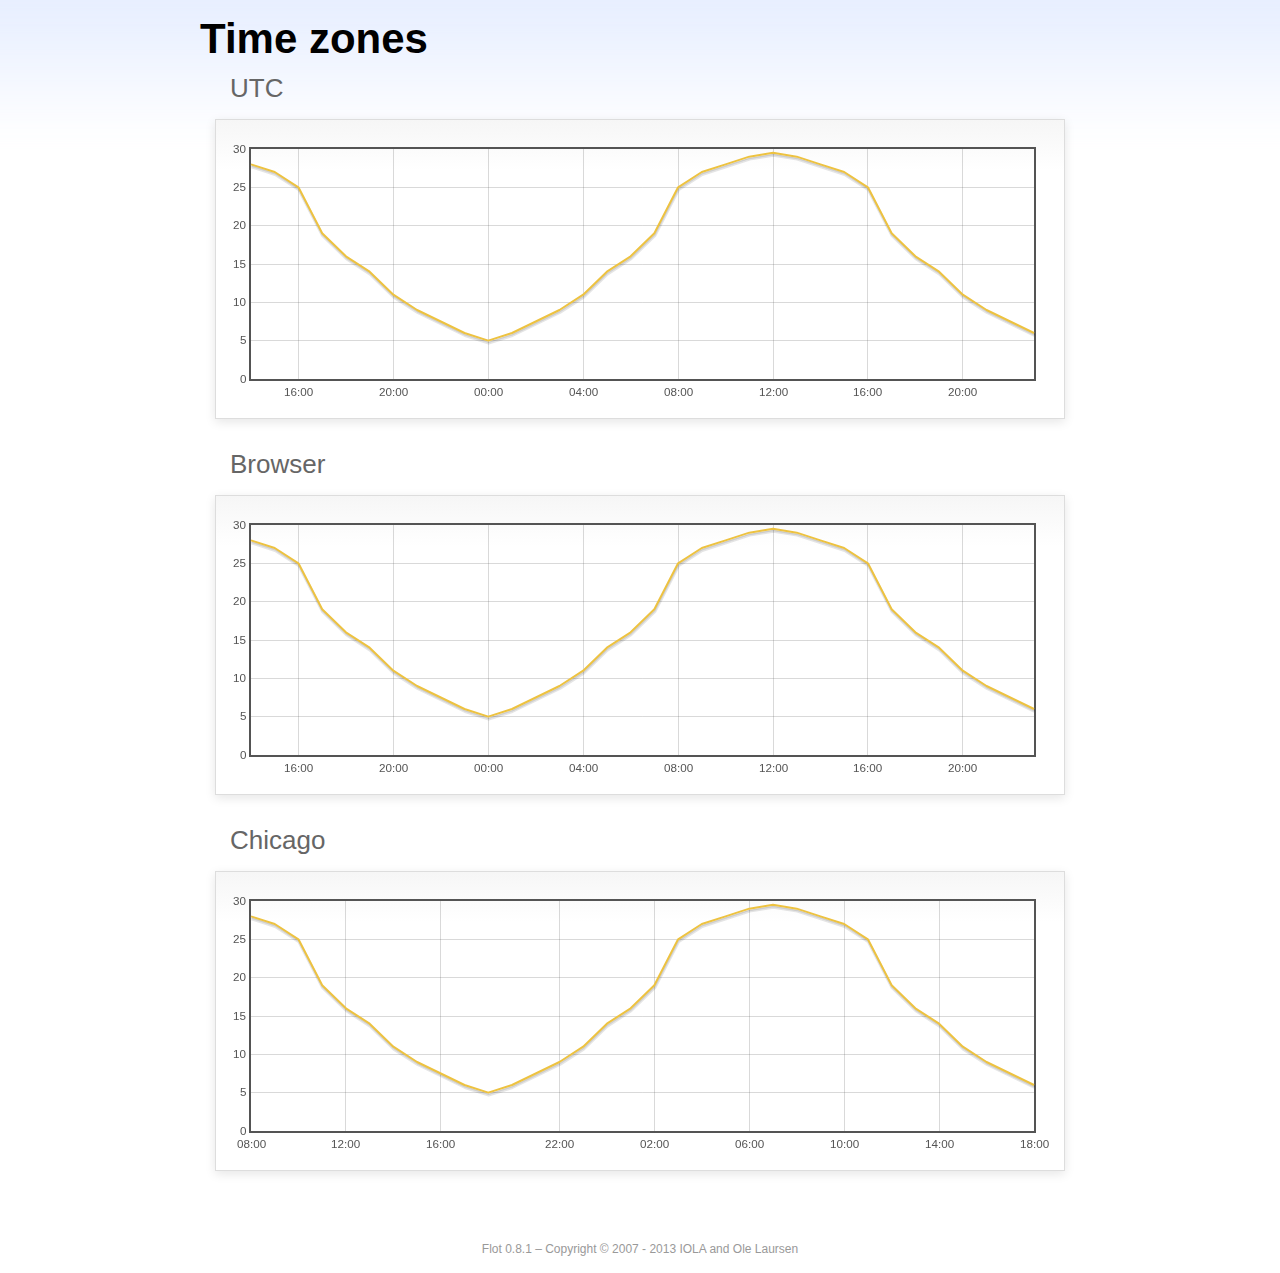
<file: website/js/flot/examples/axes-time-zones/index.html>
<!DOCTYPE html PUBLIC "-//W3C//DTD HTML 4.01//EN" "http://www.w3.org/TR/html4/strict.dtd">
<html>
<head>
	<meta http-equiv="Content-Type" content="text/html; charset=utf-8">
	<title>Flot Examples: Time zones</title>
	<link href="../examples.css" rel="stylesheet" type="text/css">
	<!--[if lte IE 8]><script language="javascript" type="text/javascript" src="../../excanvas.min.js"></script><![endif]-->
	<script language="javascript" type="text/javascript" src="../../jquery.js"></script>
	<script language="javascript" type="text/javascript" src="../../jquery.flot.js"></script>
	<script language="javascript" type="text/javascript" src="../../jquery.flot.time.js"></script>
	<script language="javascript" type="text/javascript" src="date.js"></script>
	<script type="text/javascript">

	$(function() {

		timezoneJS.timezone.zoneFileBasePath = "tz";
		timezoneJS.timezone.defaultZoneFile = [];
		timezoneJS.timezone.init({async: false});

		var d = [
			[Date.UTC(2011, 2, 12, 14, 0, 0), 28],
			[Date.UTC(2011, 2, 12, 15, 0, 0), 27],
			[Date.UTC(2011, 2, 12, 16, 0, 0), 25],
			[Date.UTC(2011, 2, 12, 17, 0, 0), 19],
			[Date.UTC(2011, 2, 12, 18, 0, 0), 16],
			[Date.UTC(2011, 2, 12, 19, 0, 0), 14],
			[Date.UTC(2011, 2, 12, 20, 0, 0), 11],
			[Date.UTC(2011, 2, 12, 21, 0, 0), 9],
			[Date.UTC(2011, 2, 12, 22, 0, 0), 7.5],
			[Date.UTC(2011, 2, 12, 23, 0, 0), 6],
			[Date.UTC(2011, 2, 13, 0, 0, 0), 5],
			[Date.UTC(2011, 2, 13, 1, 0, 0), 6],
			[Date.UTC(2011, 2, 13, 2, 0, 0), 7.5],
			[Date.UTC(2011, 2, 13, 3, 0, 0), 9],
			[Date.UTC(2011, 2, 13, 4, 0, 0), 11],
			[Date.UTC(2011, 2, 13, 5, 0, 0), 14],
			[Date.UTC(2011, 2, 13, 6, 0, 0), 16],
			[Date.UTC(2011, 2, 13, 7, 0, 0), 19],
			[Date.UTC(2011, 2, 13, 8, 0, 0), 25],
			[Date.UTC(2011, 2, 13, 9, 0, 0), 27],
			[Date.UTC(2011, 2, 13, 10, 0, 0), 28],
			[Date.UTC(2011, 2, 13, 11, 0, 0), 29],
			[Date.UTC(2011, 2, 13, 12, 0, 0), 29.5],
			[Date.UTC(2011, 2, 13, 13, 0, 0), 29],
			[Date.UTC(2011, 2, 13, 14, 0, 0), 28],
			[Date.UTC(2011, 2, 13, 15, 0, 0), 27],
			[Date.UTC(2011, 2, 13, 16, 0, 0), 25],
			[Date.UTC(2011, 2, 13, 17, 0, 0), 19],
			[Date.UTC(2011, 2, 13, 18, 0, 0), 16],
			[Date.UTC(2011, 2, 13, 19, 0, 0), 14],
			[Date.UTC(2011, 2, 13, 20, 0, 0), 11],
			[Date.UTC(2011, 2, 13, 21, 0, 0), 9],
			[Date.UTC(2011, 2, 13, 22, 0, 0), 7.5],
			[Date.UTC(2011, 2, 13, 23, 0, 0), 6]
		];

		var plot = $.plot("#placeholderUTC", [d], {
			xaxis: {
				mode: "time"
			}
		});

		var plot = $.plot("#placeholderLocal", [d], {
			xaxis: {
				mode: "time",
				timezone: "browser"
			}
		});

		var plot = $.plot("#placeholderChicago", [d], {
			xaxis: {
				mode: "time",
				timezone: "America/Chicago"
			}
		});

		// Add the Flot version string to the footer

		$("#footer").prepend("Flot " + $.plot.version + " &ndash; ");
	});

	</script>
</head>
<body>

	<div id="header">
		<h2>Time zones</h2>
	</div>

	<div id="content">

		<h3>UTC</h3>
		<div class="demo-container" style="height: 300px;">
			<div id="placeholderUTC" class="demo-placeholder"></div>
		</div>

		<h3>Browser</h3>
		<div class="demo-container" style="height: 300px;">
			<div id="placeholderLocal" class="demo-placeholder"></div>
		</div>

		<h3>Chicago</h3>
		<div class="demo-container" style="height: 300px;">
			<div id="placeholderChicago" class="demo-placeholder"></div>
		</div>

	</div>

	<div id="footer">
		Copyright &copy; 2007 - 2013 IOLA and Ole Laursen
	</div>

</body>
</html>
</file>
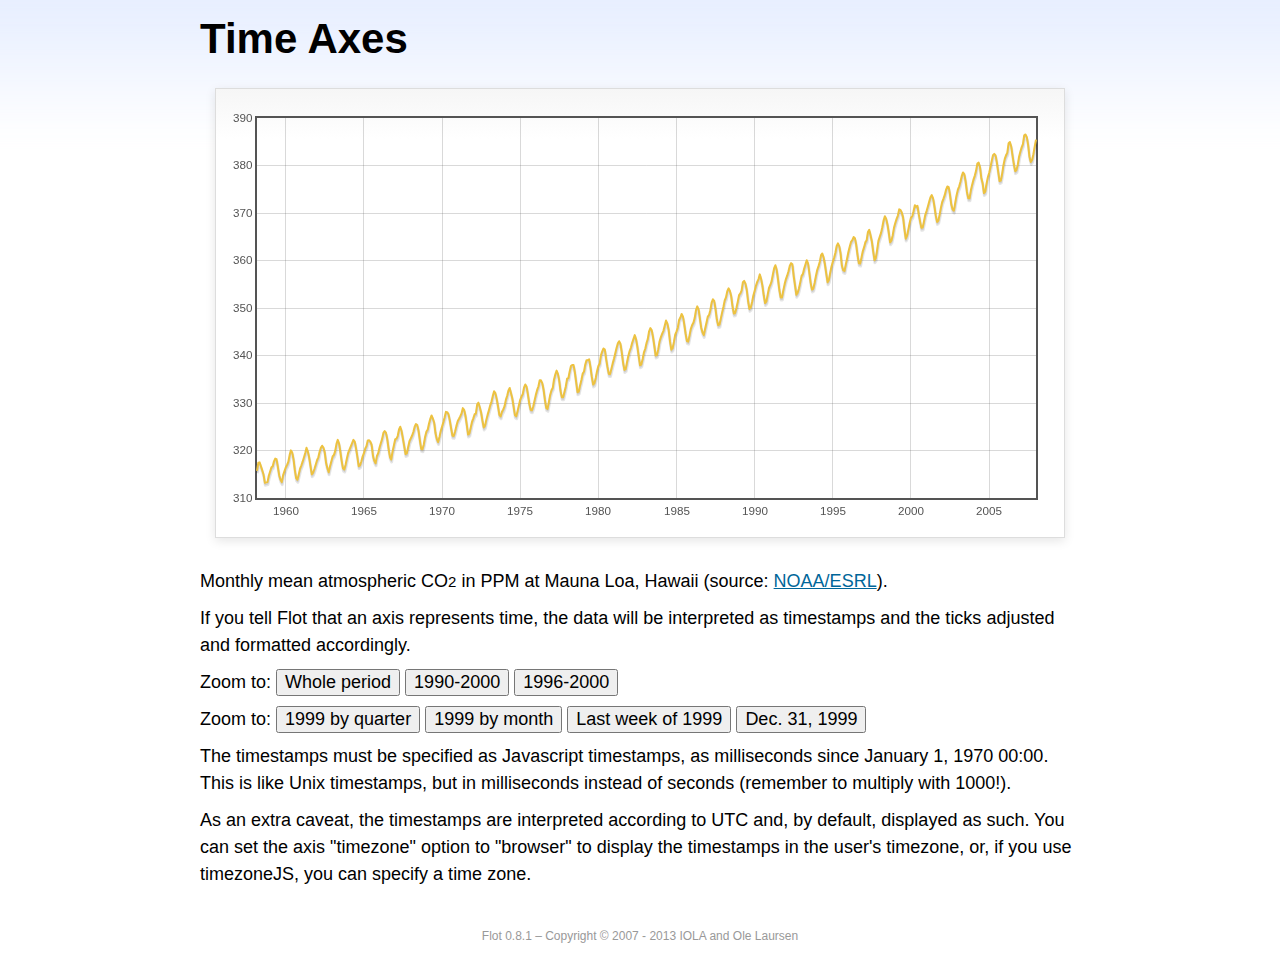
<file: website/js/flot/examples/axes-time/index.html>
<!DOCTYPE html PUBLIC "-//W3C//DTD HTML 4.01//EN" "http://www.w3.org/TR/html4/strict.dtd">
<html>
<head>
	<meta http-equiv="Content-Type" content="text/html; charset=utf-8">
	<title>Flot Examples: Time Axes</title>
	<link href="../examples.css" rel="stylesheet" type="text/css">
	<!--[if lte IE 8]><script language="javascript" type="text/javascript" src="../../excanvas.min.js"></script><![endif]-->
	<script language="javascript" type="text/javascript" src="../../jquery.js"></script>
	<script language="javascript" type="text/javascript" src="../../jquery.flot.js"></script>
	<script language="javascript" type="text/javascript" src="../../jquery.flot.time.js"></script>
	<script type="text/javascript">

	$(function() {

		var d = [[-373597200000, 315.71], [-370918800000, 317.45], [-368326800000, 317.50], [-363056400000, 315.86], [-360378000000, 314.93], [-357699600000, 313.19], [-352429200000, 313.34], [-349837200000, 314.67], [-347158800000, 315.58], [-344480400000, 316.47], [-342061200000, 316.65], [-339382800000, 317.71], [-336790800000, 318.29], [-334112400000, 318.16], [-331520400000, 316.55], [-328842000000, 314.80], [-326163600000, 313.84], [-323571600000, 313.34], [-320893200000, 314.81], [-318301200000, 315.59], [-315622800000, 316.43], [-312944400000, 316.97], [-310438800000, 317.58], [-307760400000, 319.03], [-305168400000, 320.03], [-302490000000, 319.59], [-299898000000, 318.18], [-297219600000, 315.91], [-294541200000, 314.16], [-291949200000, 313.83], [-289270800000, 315.00], [-286678800000, 316.19], [-284000400000, 316.89], [-281322000000, 317.70], [-278902800000, 318.54], [-276224400000, 319.48], [-273632400000, 320.58], [-270954000000, 319.78], [-268362000000, 318.58], [-265683600000, 316.79], [-263005200000, 314.99], [-260413200000, 315.31], [-257734800000, 316.10], [-255142800000, 317.01], [-252464400000, 317.94], [-249786000000, 318.56], [-247366800000, 319.69], [-244688400000, 320.58], [-242096400000, 321.01], [-239418000000, 320.61], [-236826000000, 319.61], [-234147600000, 317.40], [-231469200000, 316.26], [-228877200000, 315.42], [-226198800000, 316.69], [-223606800000, 317.69], [-220928400000, 318.74], [-218250000000, 319.08], [-215830800000, 319.86], [-213152400000, 321.39], [-210560400000, 322.24], [-207882000000, 321.47], [-205290000000, 319.74], [-202611600000, 317.77], [-199933200000, 316.21], [-197341200000, 315.99], [-194662800000, 317.07], [-192070800000, 318.36], [-189392400000, 319.57], [-178938000000, 322.23], [-176259600000, 321.89], [-173667600000, 320.44], [-170989200000, 318.70], [-168310800000, 316.70], [-165718800000, 316.87], [-163040400000, 317.68], [-160448400000, 318.71], [-157770000000, 319.44], [-155091600000, 320.44], [-152672400000, 320.89], [-149994000000, 322.13], [-147402000000, 322.16], [-144723600000, 321.87], [-142131600000, 321.21], [-139453200000, 318.87], [-136774800000, 317.81], [-134182800000, 317.30], [-131504400000, 318.87], [-128912400000, 319.42], [-126234000000, 320.62], [-123555600000, 321.59], [-121136400000, 322.39], [-118458000000, 323.70], [-115866000000, 324.07], [-113187600000, 323.75], [-110595600000, 322.40], [-107917200000, 320.37], [-105238800000, 318.64], [-102646800000, 318.10], [-99968400000, 319.79], [-97376400000, 321.03], [-94698000000, 322.33], [-92019600000, 322.50], [-89600400000, 323.04], [-86922000000, 324.42], [-84330000000, 325.00], [-81651600000, 324.09], [-79059600000, 322.55], [-76381200000, 320.92], [-73702800000, 319.26], [-71110800000, 319.39], [-68432400000, 320.72], [-65840400000, 321.96], [-63162000000, 322.57], [-60483600000, 323.15], [-57978000000, 323.89], [-55299600000, 325.02], [-52707600000, 325.57], [-50029200000, 325.36], [-47437200000, 324.14], [-44758800000, 322.11], [-42080400000, 320.33], [-39488400000, 320.25], [-36810000000, 321.32], [-34218000000, 322.90], [-31539600000, 324.00], [-28861200000, 324.42], [-26442000000, 325.64], [-23763600000, 326.66], [-21171600000, 327.38], [-18493200000, 326.70], [-15901200000, 325.89], [-13222800000, 323.67], [-10544400000, 322.38], [-7952400000, 321.78], [-5274000000, 322.85], [-2682000000, 324.12], [-3600000, 325.06], [2674800000, 325.98], [5094000000, 326.93], [7772400000, 328.13], [10364400000, 328.07], [13042800000, 327.66], [15634800000, 326.35], [18313200000, 324.69], [20991600000, 323.10], [23583600000, 323.07], [26262000000, 324.01], [28854000000, 325.13], [31532400000, 326.17], [34210800000, 326.68], [36630000000, 327.18], [39308400000, 327.78], [41900400000, 328.92], [44578800000, 328.57], [47170800000, 327.37], [49849200000, 325.43], [52527600000, 323.36], [55119600000, 323.56], [57798000000, 324.80], [60390000000, 326.01], [63068400000, 326.77], [65746800000, 327.63], [68252400000, 327.75], [70930800000, 329.72], [73522800000, 330.07], [76201200000, 329.09], [78793200000, 328.05], [81471600000, 326.32], [84150000000, 324.84], [86742000000, 325.20], [89420400000, 326.50], [92012400000, 327.55], [94690800000, 328.54], [97369200000, 329.56], [99788400000, 330.30], [102466800000, 331.50], [105058800000, 332.48], [107737200000, 332.07], [110329200000, 330.87], [113007600000, 329.31], [115686000000, 327.51], [118278000000, 327.18], [120956400000, 328.16], [123548400000, 328.64], [126226800000, 329.35], [128905200000, 330.71], [131324400000, 331.48], [134002800000, 332.65], [136594800000, 333.16], [139273200000, 332.06], [141865200000, 330.99], [144543600000, 329.17], [147222000000, 327.41], [149814000000, 327.20], [152492400000, 328.33], [155084400000, 329.50], [157762800000, 330.68], [160441200000, 331.41], [162860400000, 331.85], [165538800000, 333.29], [168130800000, 333.91], [170809200000, 333.40], [173401200000, 331.78], [176079600000, 329.88], [178758000000, 328.57], [181350000000, 328.46], [184028400000, 329.26], [189298800000, 331.71], [191977200000, 332.76], [194482800000, 333.48], [197161200000, 334.78], [199753200000, 334.78], [202431600000, 334.17], [205023600000, 332.78], [207702000000, 330.64], [210380400000, 328.95], [212972400000, 328.77], [215650800000, 330.23], [218242800000, 331.69], [220921200000, 332.70], [223599600000, 333.24], [226018800000, 334.96], [228697200000, 336.04], [231289200000, 336.82], [233967600000, 336.13], [236559600000, 334.73], [239238000000, 332.52], [241916400000, 331.19], [244508400000, 331.19], [247186800000, 332.35], [249778800000, 333.47], [252457200000, 335.11], [255135600000, 335.26], [257554800000, 336.60], [260233200000, 337.77], [262825200000, 338.00], [265503600000, 337.99], [268095600000, 336.48], [270774000000, 334.37], [273452400000, 332.27], [276044400000, 332.41], [278722800000, 333.76], [281314800000, 334.83], [283993200000, 336.21], [286671600000, 336.64], [289090800000, 338.12], [291769200000, 339.02], [294361200000, 339.02], [297039600000, 339.20], [299631600000, 337.58], [302310000000, 335.55], [304988400000, 333.89], [307580400000, 334.14], [310258800000, 335.26], [312850800000, 336.71], [315529200000, 337.81], [318207600000, 338.29], [320713200000, 340.04], [323391600000, 340.86], [325980000000, 341.47], [328658400000, 341.26], [331250400000, 339.29], [333928800000, 337.60], [336607200000, 336.12], [339202800000, 336.08], [341881200000, 337.22], [344473200000, 338.34], [347151600000, 339.36], [349830000000, 340.51], [352249200000, 341.57], [354924000000, 342.56], [357516000000, 343.01], [360194400000, 342.47], [362786400000, 340.71], [365464800000, 338.52], [368143200000, 336.96], [370738800000, 337.13], [373417200000, 338.58], [376009200000, 339.89], [378687600000, 340.93], [381366000000, 341.69], [383785200000, 342.69], [389052000000, 344.30], [391730400000, 343.43], [394322400000, 341.88], [397000800000, 339.89], [399679200000, 337.95], [402274800000, 338.10], [404953200000, 339.27], [407545200000, 340.67], [410223600000, 341.42], [412902000000, 342.68], [415321200000, 343.46], [417996000000, 345.10], [420588000000, 345.76], [423266400000, 345.36], [425858400000, 343.91], [428536800000, 342.05], [431215200000, 340.00], [433810800000, 340.12], [436489200000, 341.33], [439081200000, 342.94], [441759600000, 343.87], [444438000000, 344.60], [446943600000, 345.20], [452210400000, 347.36], [454888800000, 346.74], [457480800000, 345.41], [460159200000, 343.01], [462837600000, 341.23], [465433200000, 341.52], [468111600000, 342.86], [470703600000, 344.41], [473382000000, 345.09], [476060400000, 345.89], [478479600000, 347.49], [481154400000, 348.00], [483746400000, 348.75], [486424800000, 348.19], [489016800000, 346.54], [491695200000, 344.63], [494373600000, 343.03], [496969200000, 342.92], [499647600000, 344.24], [502239600000, 345.62], [504918000000, 346.43], [507596400000, 346.94], [510015600000, 347.88], [512690400000, 349.57], [515282400000, 350.35], [517960800000, 349.72], [520552800000, 347.78], [523231200000, 345.86], [525909600000, 344.84], [528505200000, 344.32], [531183600000, 345.67], [533775600000, 346.88], [536454000000, 348.19], [539132400000, 348.55], [541551600000, 349.52], [544226400000, 351.12], [546818400000, 351.84], [549496800000, 351.49], [552088800000, 349.82], [554767200000, 347.63], [557445600000, 346.38], [560041200000, 346.49], [562719600000, 347.75], [565311600000, 349.03], [567990000000, 350.20], [570668400000, 351.61], [573174000000, 352.22], [575848800000, 353.53], [578440800000, 354.14], [581119200000, 353.62], [583711200000, 352.53], [586389600000, 350.41], [589068000000, 348.84], [591663600000, 348.94], [594342000000, 350.04], [596934000000, 351.29], [599612400000, 352.72], [602290800000, 353.10], [604710000000, 353.65], [607384800000, 355.43], [609976800000, 355.70], [612655200000, 355.11], [615247200000, 353.79], [617925600000, 351.42], [620604000000, 349.81], [623199600000, 350.11], [625878000000, 351.26], [628470000000, 352.63], [631148400000, 353.64], [633826800000, 354.72], [636246000000, 355.49], [638920800000, 356.09], [641512800000, 357.08], [644191200000, 356.11], [646783200000, 354.70], [649461600000, 352.68], [652140000000, 351.05], [654735600000, 351.36], [657414000000, 352.81], [660006000000, 354.22], [662684400000, 354.85], [665362800000, 355.66], [667782000000, 357.04], [670456800000, 358.40], [673048800000, 359.00], [675727200000, 357.99], [678319200000, 356.00], [680997600000, 353.78], [683676000000, 352.20], [686271600000, 352.22], [688950000000, 353.70], [691542000000, 354.98], [694220400000, 356.09], [696898800000, 356.85], [699404400000, 357.73], [702079200000, 358.91], [704671200000, 359.45], [707349600000, 359.19], [709941600000, 356.72], [712620000000, 354.79], [715298400000, 352.79], [717894000000, 353.20], [720572400000, 354.15], [723164400000, 355.39], [725842800000, 356.77], [728521200000, 357.17], [730940400000, 358.26], [733615200000, 359.16], [736207200000, 360.07], [738885600000, 359.41], [741477600000, 357.44], [744156000000, 355.30], [746834400000, 353.87], [749430000000, 354.04], [752108400000, 355.27], [754700400000, 356.70], [757378800000, 358.00], [760057200000, 358.81], [762476400000, 359.68], [765151200000, 361.13], [767743200000, 361.48], [770421600000, 360.60], [773013600000, 359.20], [775692000000, 357.23], [778370400000, 355.42], [780966000000, 355.89], [783644400000, 357.41], [786236400000, 358.74], [788914800000, 359.73], [791593200000, 360.61], [794012400000, 361.58], [796687200000, 363.05], [799279200000, 363.62], [801957600000, 363.03], [804549600000, 361.55], [807228000000, 358.94], [809906400000, 357.93], [812502000000, 357.80], [815180400000, 359.22], [817772400000, 360.44], [820450800000, 361.83], [823129200000, 362.95], [825634800000, 363.91], [828309600000, 364.28], [830901600000, 364.94], [833580000000, 364.70], [836172000000, 363.31], [838850400000, 361.15], [841528800000, 359.40], [844120800000, 359.34], [846802800000, 360.62], [849394800000, 361.96], [852073200000, 362.81], [854751600000, 363.87], [857170800000, 364.25], [859845600000, 366.02], [862437600000, 366.46], [865116000000, 365.32], [867708000000, 364.07], [870386400000, 361.95], [873064800000, 360.06], [875656800000, 360.49], [878338800000, 362.19], [880930800000, 364.12], [883609200000, 364.99], [886287600000, 365.82], [888706800000, 366.95], [891381600000, 368.42], [893973600000, 369.33], [896652000000, 368.78], [899244000000, 367.59], [901922400000, 365.84], [904600800000, 363.83], [907192800000, 364.18], [909874800000, 365.34], [912466800000, 366.93], [915145200000, 367.94], [917823600000, 368.82], [920242800000, 369.46], [922917600000, 370.77], [925509600000, 370.66], [928188000000, 370.10], [930780000000, 369.08], [933458400000, 366.66], [936136800000, 364.60], [938728800000, 365.17], [941410800000, 366.51], [944002800000, 367.89], [946681200000, 369.04], [949359600000, 369.35], [951865200000, 370.38], [954540000000, 371.63], [957132000000, 371.32], [959810400000, 371.53], [962402400000, 369.75], [965080800000, 368.23], [967759200000, 366.87], [970351200000, 366.94], [973033200000, 368.27], [975625200000, 369.64], [978303600000, 370.46], [980982000000, 371.44], [983401200000, 372.37], [986076000000, 373.33], [988668000000, 373.77], [991346400000, 373.09], [993938400000, 371.51], [996616800000, 369.55], [999295200000, 368.12], [1001887200000, 368.38], [1004569200000, 369.66], [1007161200000, 371.11], [1009839600000, 372.36], [1012518000000, 373.09], [1014937200000, 373.81], [1017612000000, 374.93], [1020204000000, 375.58], [1022882400000, 375.44], [1025474400000, 373.86], [1028152800000, 371.77], [1030831200000, 370.73], [1033423200000, 370.50], [1036105200000, 372.18], [1038697200000, 373.70], [1041375600000, 374.92], [1044054000000, 375.62], [1046473200000, 376.51], [1049148000000, 377.75], [1051740000000, 378.54], [1054418400000, 378.20], [1057010400000, 376.68], [1059688800000, 374.43], [1062367200000, 373.11], [1064959200000, 373.10], [1067641200000, 374.77], [1070233200000, 375.97], [1072911600000, 377.03], [1075590000000, 377.87], [1078095600000, 378.88], [1080770400000, 380.42], [1083362400000, 380.62], [1086040800000, 379.70], [1088632800000, 377.43], [1091311200000, 376.32], [1093989600000, 374.19], [1096581600000, 374.47], [1099263600000, 376.15], [1101855600000, 377.51], [1104534000000, 378.43], [1107212400000, 379.70], [1109631600000, 380.92], [1112306400000, 382.18], [1114898400000, 382.45], [1117576800000, 382.14], [1120168800000, 380.60], [1122847200000, 378.64], [1125525600000, 376.73], [1128117600000, 376.84], [1130799600000, 378.29], [1133391600000, 380.06], [1136070000000, 381.40], [1138748400000, 382.20], [1141167600000, 382.66], [1143842400000, 384.69], [1146434400000, 384.94], [1149112800000, 384.01], [1151704800000, 382.14], [1154383200000, 380.31], [1157061600000, 378.81], [1159653600000, 379.03], [1162335600000, 380.17], [1164927600000, 381.85], [1167606000000, 382.94], [1170284400000, 383.86], [1172703600000, 384.49], [1175378400000, 386.37], [1177970400000, 386.54], [1180648800000, 385.98], [1183240800000, 384.36], [1185919200000, 381.85], [1188597600000, 380.74], [1191189600000, 381.15], [1193871600000, 382.38], [1196463600000, 383.94], [1199142000000, 385.44]]; 

		$.plot("#placeholder", [d], {
			xaxis: { mode: "time" }
		});

		$("#whole").click(function () {
			$.plot("#placeholder", [d], {
				xaxis: { mode: "time" }
			});
		});

		$("#nineties").click(function () {
			$.plot("#placeholder", [d], {
				xaxis: {
					mode: "time",
					min: (new Date(1990, 0, 1)).getTime(),
					max: (new Date(2000, 0, 1)).getTime()
				}
			});
		});

		$("#latenineties").click(function () {
			$.plot("#placeholder", [d], {
				xaxis: {
					mode: "time",
					minTickSize: [1, "year"],
					min: (new Date(1996, 0, 1)).getTime(),
					max: (new Date(2000, 0, 1)).getTime()
				}
			});
		});

		$("#ninetyninequarters").click(function () {
			$.plot("#placeholder", [d], {
				xaxis: {
					mode: "time",
					minTickSize: [1, "quarter"],
					min: (new Date(1999, 0, 1)).getTime(),
					max: (new Date(2000, 0, 1)).getTime()
				}
			});
		});

		$("#ninetynine").click(function () {
			$.plot("#placeholder", [d], {
				xaxis: {
					mode: "time",
					minTickSize: [1, "month"],
					min: (new Date(1999, 0, 1)).getTime(),
					max: (new Date(2000, 0, 1)).getTime()
				}
			});
		});

		$("#lastweekninetynine").click(function () {
			$.plot("#placeholder", [d], {
				xaxis: {
					mode: "time",
					minTickSize: [1, "day"],
					min: (new Date(1999, 11, 25)).getTime(),
					max: (new Date(2000, 0, 1)).getTime(),
					timeformat: "%a"
				}
			});
		});

		$("#lastdayninetynine").click(function () {
			$.plot("#placeholder", [d], {
				xaxis: {
					mode: "time",
					minTickSize: [1, "hour"],
					min: (new Date(1999, 11, 31)).getTime(),
					max: (new Date(2000, 0, 1)).getTime(),
					twelveHourClock: true
				}
			});
		});

		// Add the Flot version string to the footer

		$("#footer").prepend("Flot " + $.plot.version + " &ndash; ");
	});

	</script>
</head>
<body>

	<div id="header">
		<h2>Time Axes</h2>
	</div>

	<div id="content">

		<div class="demo-container">
			<div id="placeholder" class="demo-placeholder"></div>
		</div>

		<p>Monthly mean atmospheric CO<sub>2</sub> in PPM at Mauna Loa, Hawaii (source: <a href="http://www.esrl.noaa.gov/gmd/ccgg/trends/">NOAA/ESRL</a>).</p>

		<p>If you tell Flot that an axis represents time, the data will be interpreted as timestamps and the ticks adjusted and formatted accordingly.</p>

		<p>Zoom to: <button id="whole">Whole period</button>
		<button id="nineties">1990-2000</button>
		<button id="latenineties">1996-2000</button></p>

		<p>Zoom to: <button id="ninetyninequarters">1999 by quarter</button>
		<button id="ninetynine">1999 by month</button>
		<button id="lastweekninetynine">Last week of 1999</button>
		<button id="lastdayninetynine">Dec. 31, 1999</button></p>

		<p>The timestamps must be specified as Javascript timestamps, as milliseconds since January 1, 1970 00:00. This is like Unix timestamps, but in milliseconds instead of seconds (remember to multiply with 1000!).</p>

		<p>As an extra caveat, the timestamps are interpreted according to UTC and, by default, displayed as such. You can set the axis "timezone" option to "browser" to display the timestamps in the user's timezone, or, if you use timezoneJS, you can specify a time zone.</p>

	</div>

	<div id="footer">
		Copyright &copy; 2007 - 2013 IOLA and Ole Laursen
	</div>

</body>
</html>
</file>
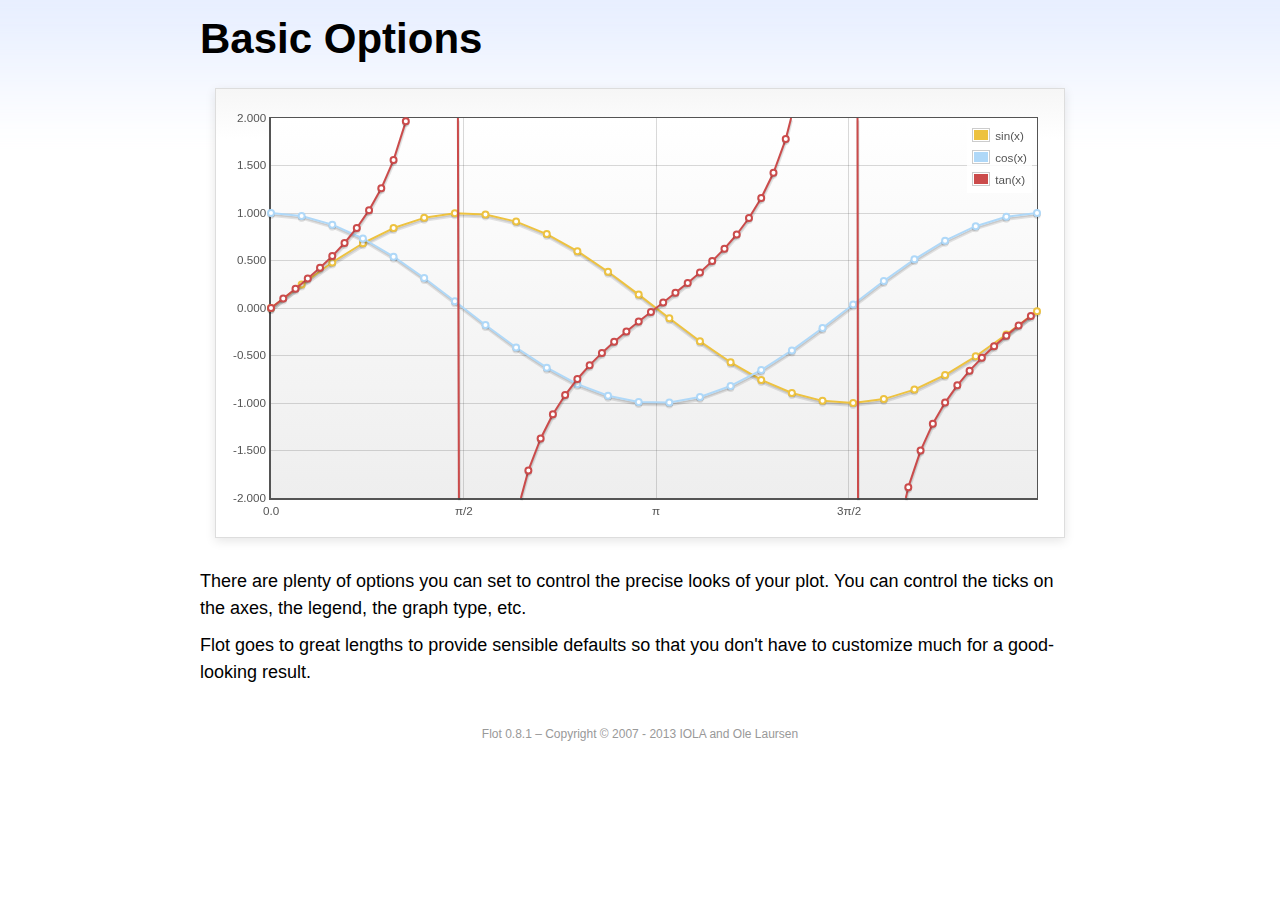
<file: website/js/flot/examples/basic-options/index.html>
<!DOCTYPE html PUBLIC "-//W3C//DTD HTML 4.01//EN" "http://www.w3.org/TR/html4/strict.dtd">
<html>
<head>
	<meta http-equiv="Content-Type" content="text/html; charset=utf-8">
	<title>Flot Examples: Basic Options</title>
	<link href="../examples.css" rel="stylesheet" type="text/css">
	<!--[if lte IE 8]><script language="javascript" type="text/javascript" src="../../excanvas.min.js"></script><![endif]-->
	<script language="javascript" type="text/javascript" src="../../jquery.js"></script>
	<script language="javascript" type="text/javascript" src="../../jquery.flot.js"></script>
	<script type="text/javascript">

	$(function () {

		var d1 = [];
		for (var i = 0; i < Math.PI * 2; i += 0.25) {
			d1.push([i, Math.sin(i)]);
		}

		var d2 = [];
		for (var i = 0; i < Math.PI * 2; i += 0.25) {
			d2.push([i, Math.cos(i)]);
		}

		var d3 = [];
		for (var i = 0; i < Math.PI * 2; i += 0.1) {
			d3.push([i, Math.tan(i)]);
		}

		$.plot("#placeholder", [
			{ label: "sin(x)", data: d1 },
			{ label: "cos(x)", data: d2 },
			{ label: "tan(x)", data: d3 }
		], {
			series: {
				lines: { show: true },
				points: { show: true }
			},
			xaxis: {
				ticks: [
					0, [ Math.PI/2, "\u03c0/2" ], [ Math.PI, "\u03c0" ],
					[ Math.PI * 3/2, "3\u03c0/2" ], [ Math.PI * 2, "2\u03c0" ]
				]
			},
			yaxis: {
				ticks: 10,
				min: -2,
				max: 2,
				tickDecimals: 3
			},
			grid: {
				backgroundColor: { colors: [ "#fff", "#eee" ] },
				borderWidth: {
					top: 1,
					right: 1,
					bottom: 2,
					left: 2
				}
			}
		});

		// Add the Flot version string to the footer

		$("#footer").prepend("Flot " + $.plot.version + " &ndash; ");
	});

	</script>
</head>
<body>

	<div id="header">
		<h2>Basic Options</h2>
	</div>

	<div id="content">

		<div class="demo-container">
			<div id="placeholder" class="demo-placeholder"></div>
		</div>

		<p>There are plenty of options you can set to control the precise looks of your plot. You can control the ticks on the axes, the legend, the graph type, etc.</p>

		<p>Flot goes to great lengths to provide sensible defaults so that you don't have to customize much for a good-looking result.</p>

	</div>

	<div id="footer">
		Copyright &copy; 2007 - 2013 IOLA and Ole Laursen
	</div>

</body>
</html>
</file>
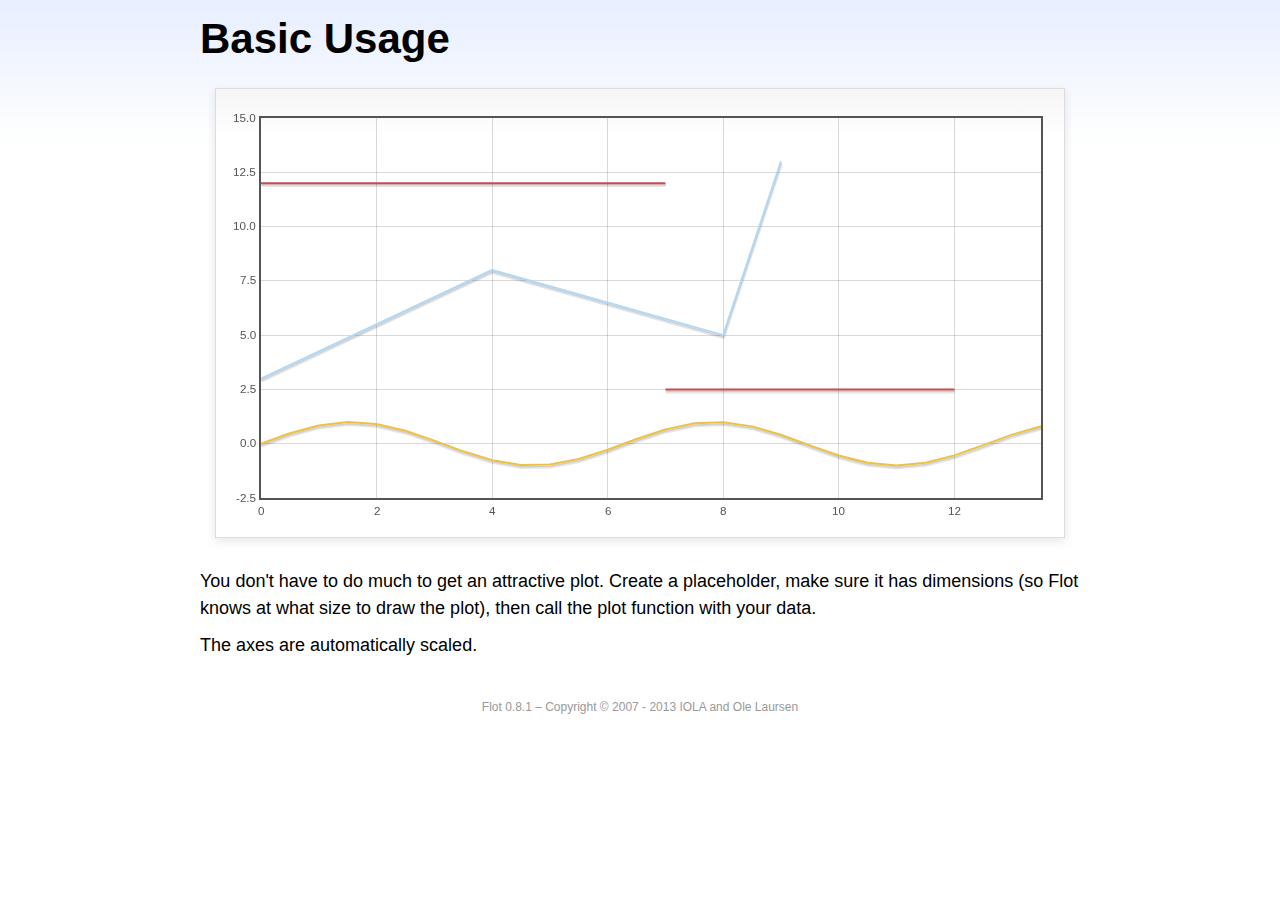
<file: website/js/flot/examples/basic-usage/index.html>
<!DOCTYPE html PUBLIC "-//W3C//DTD HTML 4.01//EN" "http://www.w3.org/TR/html4/strict.dtd">
<html>
<head>
	<meta http-equiv="Content-Type" content="text/html; charset=utf-8">
	<title>Flot Examples: Basic Usage</title>
	<link href="../examples.css" rel="stylesheet" type="text/css">
	<!--[if lte IE 8]><script language="javascript" type="text/javascript" src="../../excanvas.min.js"></script><![endif]-->
	<script language="javascript" type="text/javascript" src="../../jquery.js"></script>
	<script language="javascript" type="text/javascript" src="../../jquery.flot.js"></script>
	<script type="text/javascript">

	$(function() {

		var d1 = [];
		for (var i = 0; i < 14; i += 0.5) {
			d1.push([i, Math.sin(i)]);
		}

		var d2 = [[0, 3], [4, 8], [8, 5], [9, 13]];

		// A null signifies separate line segments

		var d3 = [[0, 12], [7, 12], null, [7, 2.5], [12, 2.5]];

		$.plot("#placeholder", [ d1, d2, d3 ]);

		// Add the Flot version string to the footer

		$("#footer").prepend("Flot " + $.plot.version + " &ndash; ");
	});

	</script>
</head>
<body>

	<div id="header">
		<h2>Basic Usage</h2>
	</div>

	<div id="content">

		<div class="demo-container">
			<div id="placeholder" class="demo-placeholder"></div>
		</div>

		<p>You don't have to do much to get an attractive plot.  Create a placeholder, make sure it has dimensions (so Flot knows at what size to draw the plot), then call the plot function with your data.</p>

		<p>The axes are automatically scaled.</p>

	</div>

	<div id="footer">
		Copyright &copy; 2007 - 2013 IOLA and Ole Laursen
	</div>

</body>
</html>
</file>
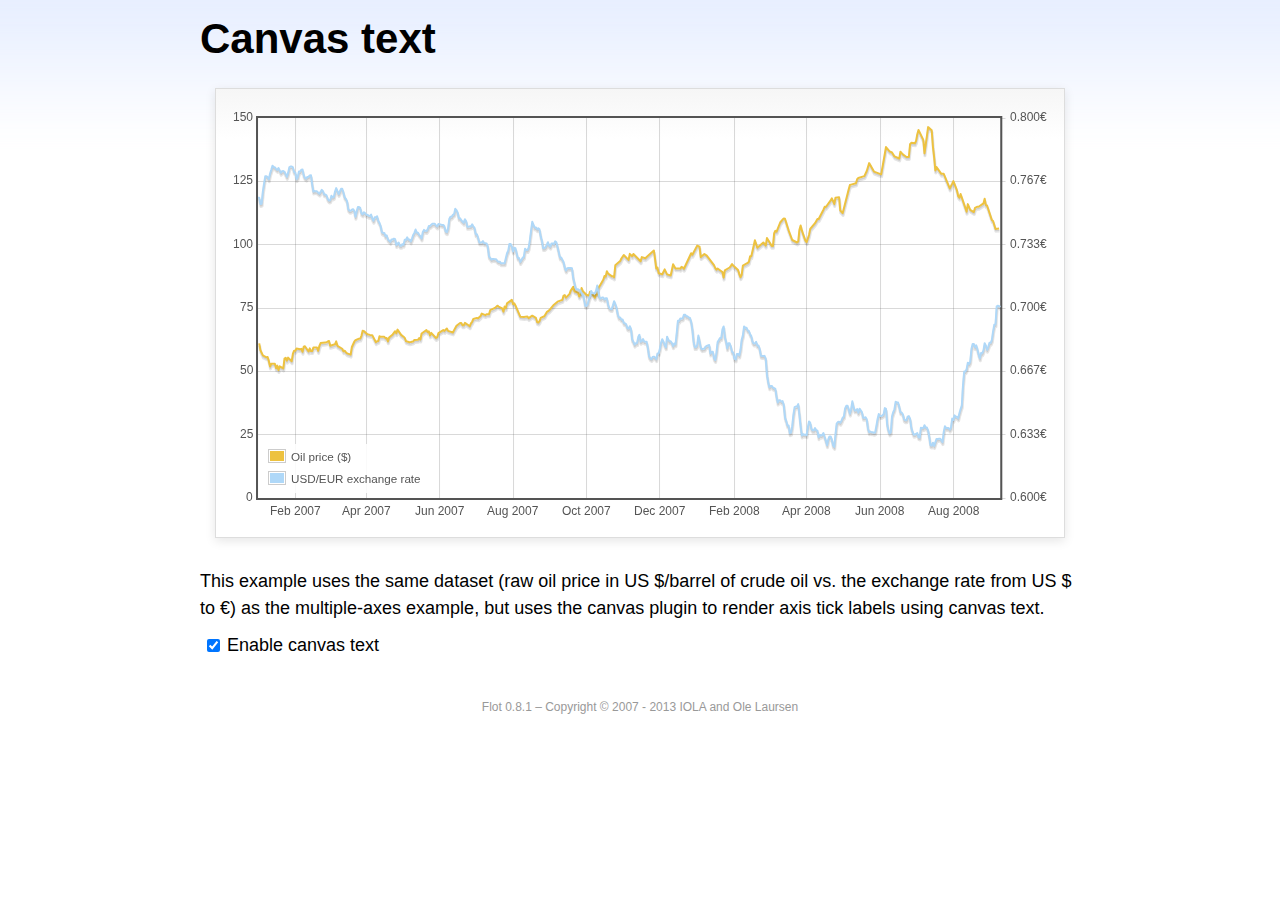
<file: website/js/flot/examples/canvas/index.html>
<!DOCTYPE html PUBLIC "-//W3C//DTD HTML 4.01//EN" "http://www.w3.org/TR/html4/strict.dtd">
<html>
<head>
	<meta http-equiv="Content-Type" content="text/html; charset=utf-8">
	<title>Flot Examples: Canvas text</title>
	<link href="../examples.css" rel="stylesheet" type="text/css">
	<!--[if lte IE 8]><script language="javascript" type="text/javascript" src="../../excanvas.min.js"></script><![endif]-->
	<script language="javascript" type="text/javascript" src="../../jquery.js"></script>
	<script language="javascript" type="text/javascript" src="../../jquery.flot.js"></script>
	<script language="javascript" type="text/javascript" src="../../jquery.flot.time.js"></script>
	<script language="javascript" type="text/javascript" src="../../jquery.flot.canvas.js"></script>
	<script type="text/javascript">

	$(function() {

		var oilPrices = [[1167692400000,61.05], [1167778800000,58.32], [1167865200000,57.35], [1167951600000,56.31], [1168210800000,55.55], [1168297200000,55.64], [1168383600000,54.02], [1168470000000,51.88], [1168556400000,52.99], [1168815600000,52.99], [1168902000000,51.21], [1168988400000,52.24], [1169074800000,50.48], [1169161200000,51.99], [1169420400000,51.13], [1169506800000,55.04], [1169593200000,55.37], [1169679600000,54.23], [1169766000000,55.42], [1170025200000,54.01], [1170111600000,56.97], [1170198000000,58.14], [1170284400000,58.14], [1170370800000,59.02], [1170630000000,58.74], [1170716400000,58.88], [1170802800000,57.71], [1170889200000,59.71], [1170975600000,59.89], [1171234800000,57.81], [1171321200000,59.06], [1171407600000,58.00], [1171494000000,57.99], [1171580400000,59.39], [1171839600000,59.39], [1171926000000,58.07], [1172012400000,60.07], [1172098800000,61.14], [1172444400000,61.39], [1172530800000,61.46], [1172617200000,61.79], [1172703600000,62.00], [1172790000000,60.07], [1173135600000,60.69], [1173222000000,61.82], [1173308400000,60.05], [1173654000000,58.91], [1173740400000,57.93], [1173826800000,58.16], [1173913200000,57.55], [1173999600000,57.11], [1174258800000,56.59], [1174345200000,59.61], [1174518000000,61.69], [1174604400000,62.28], [1174860000000,62.91], [1174946400000,62.93], [1175032800000,64.03], [1175119200000,66.03], [1175205600000,65.87], [1175464800000,64.64], [1175637600000,64.38], [1175724000000,64.28], [1175810400000,64.28], [1176069600000,61.51], [1176156000000,61.89], [1176242400000,62.01], [1176328800000,63.85], [1176415200000,63.63], [1176674400000,63.61], [1176760800000,63.10], [1176847200000,63.13], [1176933600000,61.83], [1177020000000,63.38], [1177279200000,64.58], [1177452000000,65.84], [1177538400000,65.06], [1177624800000,66.46], [1177884000000,64.40], [1178056800000,63.68], [1178143200000,63.19], [1178229600000,61.93], [1178488800000,61.47], [1178575200000,61.55], [1178748000000,61.81], [1178834400000,62.37], [1179093600000,62.46], [1179180000000,63.17], [1179266400000,62.55], [1179352800000,64.94], [1179698400000,66.27], [1179784800000,65.50], [1179871200000,65.77], [1179957600000,64.18], [1180044000000,65.20], [1180389600000,63.15], [1180476000000,63.49], [1180562400000,65.08], [1180908000000,66.30], [1180994400000,65.96], [1181167200000,66.93], [1181253600000,65.98], [1181599200000,65.35], [1181685600000,66.26], [1181858400000,68.00], [1182117600000,69.09], [1182204000000,69.10], [1182290400000,68.19], [1182376800000,68.19], [1182463200000,69.14], [1182722400000,68.19], [1182808800000,67.77], [1182895200000,68.97], [1182981600000,69.57], [1183068000000,70.68], [1183327200000,71.09], [1183413600000,70.92], [1183586400000,71.81], [1183672800000,72.81], [1183932000000,72.19], [1184018400000,72.56], [1184191200000,72.50], [1184277600000,74.15], [1184623200000,75.05], [1184796000000,75.92], [1184882400000,75.57], [1185141600000,74.89], [1185228000000,73.56], [1185314400000,75.57], [1185400800000,74.95], [1185487200000,76.83], [1185832800000,78.21], [1185919200000,76.53], [1186005600000,76.86], [1186092000000,76.00], [1186437600000,71.59], [1186696800000,71.47], [1186956000000,71.62], [1187042400000,71.00], [1187301600000,71.98], [1187560800000,71.12], [1187647200000,69.47], [1187733600000,69.26], [1187820000000,69.83], [1187906400000,71.09], [1188165600000,71.73], [1188338400000,73.36], [1188511200000,74.04], [1188856800000,76.30], [1189116000000,77.49], [1189461600000,78.23], [1189548000000,79.91], [1189634400000,80.09], [1189720800000,79.10], [1189980000000,80.57], [1190066400000,81.93], [1190239200000,83.32], [1190325600000,81.62], [1190584800000,80.95], [1190671200000,79.53], [1190757600000,80.30], [1190844000000,82.88], [1190930400000,81.66], [1191189600000,80.24], [1191276000000,80.05], [1191362400000,79.94], [1191448800000,81.44], [1191535200000,81.22], [1191794400000,79.02], [1191880800000,80.26], [1191967200000,80.30], [1192053600000,83.08], [1192140000000,83.69], [1192399200000,86.13], [1192485600000,87.61], [1192572000000,87.40], [1192658400000,89.47], [1192744800000,88.60], [1193004000000,87.56], [1193090400000,87.56], [1193176800000,87.10], [1193263200000,91.86], [1193612400000,93.53], [1193698800000,94.53], [1193871600000,95.93], [1194217200000,93.98], [1194303600000,96.37], [1194476400000,95.46], [1194562800000,96.32], [1195081200000,93.43], [1195167600000,95.10], [1195426800000,94.64], [1195513200000,95.10], [1196031600000,97.70], [1196118000000,94.42], [1196204400000,90.62], [1196290800000,91.01], [1196377200000,88.71], [1196636400000,88.32], [1196809200000,90.23], [1196982000000,88.28], [1197241200000,87.86], [1197327600000,90.02], [1197414000000,92.25], [1197586800000,90.63], [1197846000000,90.63], [1197932400000,90.49], [1198018800000,91.24], [1198105200000,91.06], [1198191600000,90.49], [1198710000000,96.62], [1198796400000,96.00], [1199142000000,99.62], [1199314800000,99.18], [1199401200000,95.09], [1199660400000,96.33], [1199833200000,95.67], [1200351600000,91.90], [1200438000000,90.84], [1200524400000,90.13], [1200610800000,90.57], [1200956400000,89.21], [1201042800000,86.99], [1201129200000,89.85], [1201474800000,90.99], [1201561200000,91.64], [1201647600000,92.33], [1201734000000,91.75], [1202079600000,90.02], [1202166000000,88.41], [1202252400000,87.14], [1202338800000,88.11], [1202425200000,91.77], [1202770800000,92.78], [1202857200000,93.27], [1202943600000,95.46], [1203030000000,95.46], [1203289200000,101.74], [1203462000000,98.81], [1203894000000,100.88], [1204066800000,99.64], [1204153200000,102.59], [1204239600000,101.84], [1204498800000,99.52], [1204585200000,99.52], [1204671600000,104.52], [1204758000000,105.47], [1204844400000,105.15], [1205103600000,108.75], [1205276400000,109.92], [1205362800000,110.33], [1205449200000,110.21], [1205708400000,105.68], [1205967600000,101.84], [1206313200000,100.86], [1206399600000,101.22], [1206486000000,105.90], [1206572400000,107.58], [1206658800000,105.62], [1206914400000,101.58], [1207000800000,100.98], [1207173600000,103.83], [1207260000000,106.23], [1207605600000,108.50], [1207778400000,110.11], [1207864800000,110.14], [1208210400000,113.79], [1208296800000,114.93], [1208383200000,114.86], [1208728800000,117.48], [1208815200000,118.30], [1208988000000,116.06], [1209074400000,118.52], [1209333600000,118.75], [1209420000000,113.46], [1209592800000,112.52], [1210024800000,121.84], [1210111200000,123.53], [1210197600000,123.69], [1210543200000,124.23], [1210629600000,125.80], [1210716000000,126.29], [1211148000000,127.05], [1211320800000,129.07], [1211493600000,132.19], [1211839200000,128.85], [1212357600000,127.76], [1212703200000,138.54], [1212962400000,136.80], [1213135200000,136.38], [1213308000000,134.86], [1213653600000,134.01], [1213740000000,136.68], [1213912800000,135.65], [1214172000000,134.62], [1214258400000,134.62], [1214344800000,134.62], [1214431200000,139.64], [1214517600000,140.21], [1214776800000,140.00], [1214863200000,140.97], [1214949600000,143.57], [1215036000000,145.29], [1215381600000,141.37], [1215468000000,136.04], [1215727200000,146.40], [1215986400000,145.18], [1216072800000,138.74], [1216159200000,134.60], [1216245600000,129.29], [1216332000000,130.65], [1216677600000,127.95], [1216850400000,127.95], [1217282400000,122.19], [1217455200000,124.08], [1217541600000,125.10], [1217800800000,121.41], [1217887200000,119.17], [1217973600000,118.58], [1218060000000,120.02], [1218405600000,114.45], [1218492000000,113.01], [1218578400000,116.00], [1218751200000,113.77], [1219010400000,112.87], [1219096800000,114.53], [1219269600000,114.98], [1219356000000,114.98], [1219701600000,116.27], [1219788000000,118.15], [1219874400000,115.59], [1219960800000,115.46], [1220306400000,109.71], [1220392800000,109.35], [1220565600000,106.23], [1220824800000,106.34]];

		var exchangeRates = [[1167606000000,0.7580], [1167692400000,0.7580], [1167778800000,0.75470], [1167865200000,0.75490], [1167951600000,0.76130], [1168038000000,0.76550], [1168124400000,0.76930], [1168210800000,0.76940], [1168297200000,0.76880], [1168383600000,0.76780], [1168470000000,0.77080], [1168556400000,0.77270], [1168642800000,0.77490], [1168729200000,0.77410], [1168815600000,0.77410], [1168902000000,0.77320], [1168988400000,0.77270], [1169074800000,0.77370], [1169161200000,0.77240], [1169247600000,0.77120], [1169334000000,0.7720], [1169420400000,0.77210], [1169506800000,0.77170], [1169593200000,0.77040], [1169679600000,0.7690], [1169766000000,0.77110], [1169852400000,0.7740], [1169938800000,0.77450], [1170025200000,0.77450], [1170111600000,0.7740], [1170198000000,0.77160], [1170284400000,0.77130], [1170370800000,0.76780], [1170457200000,0.76880], [1170543600000,0.77180], [1170630000000,0.77180], [1170716400000,0.77280], [1170802800000,0.77290], [1170889200000,0.76980], [1170975600000,0.76850], [1171062000000,0.76810], [1171148400000,0.7690], [1171234800000,0.7690], [1171321200000,0.76980], [1171407600000,0.76990], [1171494000000,0.76510], [1171580400000,0.76130], [1171666800000,0.76160], [1171753200000,0.76140], [1171839600000,0.76140], [1171926000000,0.76070], [1172012400000,0.76020], [1172098800000,0.76110], [1172185200000,0.76220], [1172271600000,0.76150], [1172358000000,0.75980], [1172444400000,0.75980], [1172530800000,0.75920], [1172617200000,0.75730], [1172703600000,0.75660], [1172790000000,0.75670], [1172876400000,0.75910], [1172962800000,0.75820], [1173049200000,0.75850], [1173135600000,0.76130], [1173222000000,0.76310], [1173308400000,0.76150], [1173394800000,0.760], [1173481200000,0.76130], [1173567600000,0.76270], [1173654000000,0.76270], [1173740400000,0.76080], [1173826800000,0.75830], [1173913200000,0.75750], [1173999600000,0.75620], [1174086000000,0.7520], [1174172400000,0.75120], [1174258800000,0.75120], [1174345200000,0.75170], [1174431600000,0.7520], [1174518000000,0.75110], [1174604400000,0.7480], [1174690800000,0.75090], [1174777200000,0.75310], [1174860000000,0.75310], [1174946400000,0.75270], [1175032800000,0.74980], [1175119200000,0.74930], [1175205600000,0.75040], [1175292000000,0.750], [1175378400000,0.74910], [1175464800000,0.74910], [1175551200000,0.74850], [1175637600000,0.74840], [1175724000000,0.74920], [1175810400000,0.74710], [1175896800000,0.74590], [1175983200000,0.74770], [1176069600000,0.74770], [1176156000000,0.74830], [1176242400000,0.74580], [1176328800000,0.74480], [1176415200000,0.7430], [1176501600000,0.73990], [1176588000000,0.73950], [1176674400000,0.73950], [1176760800000,0.73780], [1176847200000,0.73820], [1176933600000,0.73620], [1177020000000,0.73550], [1177106400000,0.73480], [1177192800000,0.73610], [1177279200000,0.73610], [1177365600000,0.73650], [1177452000000,0.73620], [1177538400000,0.73310], [1177624800000,0.73390], [1177711200000,0.73440], [1177797600000,0.73270], [1177884000000,0.73270], [1177970400000,0.73360], [1178056800000,0.73330], [1178143200000,0.73590], [1178229600000,0.73590], [1178316000000,0.73720], [1178402400000,0.7360], [1178488800000,0.7360], [1178575200000,0.7350], [1178661600000,0.73650], [1178748000000,0.73840], [1178834400000,0.73950], [1178920800000,0.74130], [1179007200000,0.73970], [1179093600000,0.73960], [1179180000000,0.73850], [1179266400000,0.73780], [1179352800000,0.73660], [1179439200000,0.740], [1179525600000,0.74110], [1179612000000,0.74060], [1179698400000,0.74050], [1179784800000,0.74140], [1179871200000,0.74310], [1179957600000,0.74310], [1180044000000,0.74380], [1180130400000,0.74430], [1180216800000,0.74430], [1180303200000,0.74430], [1180389600000,0.74340], [1180476000000,0.74290], [1180562400000,0.74420], [1180648800000,0.7440], [1180735200000,0.74390], [1180821600000,0.74370], [1180908000000,0.74370], [1180994400000,0.74290], [1181080800000,0.74030], [1181167200000,0.73990], [1181253600000,0.74180], [1181340000000,0.74680], [1181426400000,0.7480], [1181512800000,0.7480], [1181599200000,0.7490], [1181685600000,0.74940], [1181772000000,0.75220], [1181858400000,0.75150], [1181944800000,0.75020], [1182031200000,0.74720], [1182117600000,0.74720], [1182204000000,0.74620], [1182290400000,0.74550], [1182376800000,0.74490], [1182463200000,0.74670], [1182549600000,0.74580], [1182636000000,0.74270], [1182722400000,0.74270], [1182808800000,0.7430], [1182895200000,0.74290], [1182981600000,0.7440], [1183068000000,0.7430], [1183154400000,0.74220], [1183240800000,0.73880], [1183327200000,0.73880], [1183413600000,0.73690], [1183500000000,0.73450], [1183586400000,0.73450], [1183672800000,0.73450], [1183759200000,0.73520], [1183845600000,0.73410], [1183932000000,0.73410], [1184018400000,0.7340], [1184104800000,0.73240], [1184191200000,0.72720], [1184277600000,0.72640], [1184364000000,0.72550], [1184450400000,0.72580], [1184536800000,0.72580], [1184623200000,0.72560], [1184709600000,0.72570], [1184796000000,0.72470], [1184882400000,0.72430], [1184968800000,0.72440], [1185055200000,0.72350], [1185141600000,0.72350], [1185228000000,0.72350], [1185314400000,0.72350], [1185400800000,0.72620], [1185487200000,0.72880], [1185573600000,0.73010], [1185660000000,0.73370], [1185746400000,0.73370], [1185832800000,0.73240], [1185919200000,0.72970], [1186005600000,0.73170], [1186092000000,0.73150], [1186178400000,0.72880], [1186264800000,0.72630], [1186351200000,0.72630], [1186437600000,0.72420], [1186524000000,0.72530], [1186610400000,0.72640], [1186696800000,0.7270], [1186783200000,0.73120], [1186869600000,0.73050], [1186956000000,0.73050], [1187042400000,0.73180], [1187128800000,0.73580], [1187215200000,0.74090], [1187301600000,0.74540], [1187388000000,0.74370], [1187474400000,0.74240], [1187560800000,0.74240], [1187647200000,0.74150], [1187733600000,0.74190], [1187820000000,0.74140], [1187906400000,0.73770], [1187992800000,0.73550], [1188079200000,0.73150], [1188165600000,0.73150], [1188252000000,0.7320], [1188338400000,0.73320], [1188424800000,0.73460], [1188511200000,0.73280], [1188597600000,0.73230], [1188684000000,0.7340], [1188770400000,0.7340], [1188856800000,0.73360], [1188943200000,0.73510], [1189029600000,0.73460], [1189116000000,0.73210], [1189202400000,0.72940], [1189288800000,0.72660], [1189375200000,0.72660], [1189461600000,0.72540], [1189548000000,0.72420], [1189634400000,0.72130], [1189720800000,0.71970], [1189807200000,0.72090], [1189893600000,0.7210], [1189980000000,0.7210], [1190066400000,0.7210], [1190152800000,0.72090], [1190239200000,0.71590], [1190325600000,0.71330], [1190412000000,0.71050], [1190498400000,0.70990], [1190584800000,0.70990], [1190671200000,0.70930], [1190757600000,0.70930], [1190844000000,0.70760], [1190930400000,0.7070], [1191016800000,0.70490], [1191103200000,0.70120], [1191189600000,0.70110], [1191276000000,0.70190], [1191362400000,0.70460], [1191448800000,0.70630], [1191535200000,0.70890], [1191621600000,0.70770], [1191708000000,0.70770], [1191794400000,0.70770], [1191880800000,0.70910], [1191967200000,0.71180], [1192053600000,0.70790], [1192140000000,0.70530], [1192226400000,0.7050], [1192312800000,0.70550], [1192399200000,0.70550], [1192485600000,0.70450], [1192572000000,0.70510], [1192658400000,0.70510], [1192744800000,0.70170], [1192831200000,0.70], [1192917600000,0.69950], [1193004000000,0.69940], [1193090400000,0.70140], [1193176800000,0.70360], [1193263200000,0.70210], [1193349600000,0.70020], [1193436000000,0.69670], [1193522400000,0.6950], [1193612400000,0.6950], [1193698800000,0.69390], [1193785200000,0.6940], [1193871600000,0.69220], [1193958000000,0.69190], [1194044400000,0.69140], [1194130800000,0.68940], [1194217200000,0.68910], [1194303600000,0.69040], [1194390000000,0.6890], [1194476400000,0.68340], [1194562800000,0.68230], [1194649200000,0.68070], [1194735600000,0.68150], [1194822000000,0.68150], [1194908400000,0.68470], [1194994800000,0.68590], [1195081200000,0.68220], [1195167600000,0.68270], [1195254000000,0.68370], [1195340400000,0.68230], [1195426800000,0.68220], [1195513200000,0.68220], [1195599600000,0.67920], [1195686000000,0.67460], [1195772400000,0.67350], [1195858800000,0.67310], [1195945200000,0.67420], [1196031600000,0.67440], [1196118000000,0.67390], [1196204400000,0.67310], [1196290800000,0.67610], [1196377200000,0.67610], [1196463600000,0.67850], [1196550000000,0.68180], [1196636400000,0.68360], [1196722800000,0.68230], [1196809200000,0.68050], [1196895600000,0.67930], [1196982000000,0.68490], [1197068400000,0.68330], [1197154800000,0.68250], [1197241200000,0.68250], [1197327600000,0.68160], [1197414000000,0.67990], [1197500400000,0.68130], [1197586800000,0.68090], [1197673200000,0.68680], [1197759600000,0.69330], [1197846000000,0.69330], [1197932400000,0.69450], [1198018800000,0.69440], [1198105200000,0.69460], [1198191600000,0.69640], [1198278000000,0.69650], [1198364400000,0.69560], [1198450800000,0.69560], [1198537200000,0.6950], [1198623600000,0.69480], [1198710000000,0.69280], [1198796400000,0.68870], [1198882800000,0.68240], [1198969200000,0.67940], [1199055600000,0.67940], [1199142000000,0.68030], [1199228400000,0.68550], [1199314800000,0.68240], [1199401200000,0.67910], [1199487600000,0.67830], [1199574000000,0.67850], [1199660400000,0.67850], [1199746800000,0.67970], [1199833200000,0.680], [1199919600000,0.68030], [1200006000000,0.68050], [1200092400000,0.6760], [1200178800000,0.6770], [1200265200000,0.6770], [1200351600000,0.67360], [1200438000000,0.67260], [1200524400000,0.67640], [1200610800000,0.68210], [1200697200000,0.68310], [1200783600000,0.68420], [1200870000000,0.68420], [1200956400000,0.68870], [1201042800000,0.69030], [1201129200000,0.68480], [1201215600000,0.68240], [1201302000000,0.67880], [1201388400000,0.68140], [1201474800000,0.68140], [1201561200000,0.67970], [1201647600000,0.67690], [1201734000000,0.67650], [1201820400000,0.67330], [1201906800000,0.67290], [1201993200000,0.67580], [1202079600000,0.67580], [1202166000000,0.6750], [1202252400000,0.6780], [1202338800000,0.68330], [1202425200000,0.68560], [1202511600000,0.69030], [1202598000000,0.68960], [1202684400000,0.68960], [1202770800000,0.68820], [1202857200000,0.68790], [1202943600000,0.68620], [1203030000000,0.68520], [1203116400000,0.68230], [1203202800000,0.68130], [1203289200000,0.68130], [1203375600000,0.68220], [1203462000000,0.68020], [1203548400000,0.68020], [1203634800000,0.67840], [1203721200000,0.67480], [1203807600000,0.67470], [1203894000000,0.67470], [1203980400000,0.67480], [1204066800000,0.67330], [1204153200000,0.6650], [1204239600000,0.66110], [1204326000000,0.65830], [1204412400000,0.6590], [1204498800000,0.6590], [1204585200000,0.65810], [1204671600000,0.65780], [1204758000000,0.65740], [1204844400000,0.65320], [1204930800000,0.65020], [1205017200000,0.65140], [1205103600000,0.65140], [1205190000000,0.65070], [1205276400000,0.6510], [1205362800000,0.64890], [1205449200000,0.64240], [1205535600000,0.64060], [1205622000000,0.63820], [1205708400000,0.63820], [1205794800000,0.63410], [1205881200000,0.63440], [1205967600000,0.63780], [1206054000000,0.64390], [1206140400000,0.64780], [1206226800000,0.64810], [1206313200000,0.64810], [1206399600000,0.64940], [1206486000000,0.64380], [1206572400000,0.63770], [1206658800000,0.63290], [1206745200000,0.63360], [1206831600000,0.63330], [1206914400000,0.63330], [1207000800000,0.6330], [1207087200000,0.63710], [1207173600000,0.64030], [1207260000000,0.63960], [1207346400000,0.63640], [1207432800000,0.63560], [1207519200000,0.63560], [1207605600000,0.63680], [1207692000000,0.63570], [1207778400000,0.63540], [1207864800000,0.6320], [1207951200000,0.63320], [1208037600000,0.63280], [1208124000000,0.63310], [1208210400000,0.63420], [1208296800000,0.63210], [1208383200000,0.63020], [1208469600000,0.62780], [1208556000000,0.63080], [1208642400000,0.63240], [1208728800000,0.63240], [1208815200000,0.63070], [1208901600000,0.62770], [1208988000000,0.62690], [1209074400000,0.63350], [1209160800000,0.63920], [1209247200000,0.640], [1209333600000,0.64010], [1209420000000,0.63960], [1209506400000,0.64070], [1209592800000,0.64230], [1209679200000,0.64290], [1209765600000,0.64720], [1209852000000,0.64850], [1209938400000,0.64860], [1210024800000,0.64670], [1210111200000,0.64440], [1210197600000,0.64670], [1210284000000,0.65090], [1210370400000,0.64780], [1210456800000,0.64610], [1210543200000,0.64610], [1210629600000,0.64680], [1210716000000,0.64490], [1210802400000,0.6470], [1210888800000,0.64610], [1210975200000,0.64520], [1211061600000,0.64220], [1211148000000,0.64220], [1211234400000,0.64250], [1211320800000,0.64140], [1211407200000,0.63660], [1211493600000,0.63460], [1211580000000,0.6350], [1211666400000,0.63460], [1211752800000,0.63460], [1211839200000,0.63430], [1211925600000,0.63460], [1212012000000,0.63790], [1212098400000,0.64160], [1212184800000,0.64420], [1212271200000,0.64310], [1212357600000,0.64310], [1212444000000,0.64350], [1212530400000,0.6440], [1212616800000,0.64730], [1212703200000,0.64690], [1212789600000,0.63860], [1212876000000,0.63560], [1212962400000,0.6340], [1213048800000,0.63460], [1213135200000,0.6430], [1213221600000,0.64520], [1213308000000,0.64670], [1213394400000,0.65060], [1213480800000,0.65040], [1213567200000,0.65030], [1213653600000,0.64810], [1213740000000,0.64510], [1213826400000,0.6450], [1213912800000,0.64410], [1213999200000,0.64140], [1214085600000,0.64090], [1214172000000,0.64090], [1214258400000,0.64280], [1214344800000,0.64310], [1214431200000,0.64180], [1214517600000,0.63710], [1214604000000,0.63490], [1214690400000,0.63330], [1214776800000,0.63340], [1214863200000,0.63380], [1214949600000,0.63420], [1215036000000,0.6320], [1215122400000,0.63180], [1215208800000,0.6370], [1215295200000,0.63680], [1215381600000,0.63680], [1215468000000,0.63830], [1215554400000,0.63710], [1215640800000,0.63710], [1215727200000,0.63550], [1215813600000,0.6320], [1215900000000,0.62770], [1215986400000,0.62760], [1216072800000,0.62910], [1216159200000,0.62740], [1216245600000,0.62930], [1216332000000,0.63110], [1216418400000,0.6310], [1216504800000,0.63120], [1216591200000,0.63120], [1216677600000,0.63040], [1216764000000,0.62940], [1216850400000,0.63480], [1216936800000,0.63780], [1217023200000,0.63680], [1217109600000,0.63680], [1217196000000,0.63680], [1217282400000,0.6360], [1217368800000,0.6370], [1217455200000,0.64180], [1217541600000,0.64110], [1217628000000,0.64350], [1217714400000,0.64270], [1217800800000,0.64270], [1217887200000,0.64190], [1217973600000,0.64460], [1218060000000,0.64680], [1218146400000,0.64870], [1218232800000,0.65940], [1218319200000,0.66660], [1218405600000,0.66660], [1218492000000,0.66780], [1218578400000,0.67120], [1218664800000,0.67050], [1218751200000,0.67180], [1218837600000,0.67840], [1218924000000,0.68110], [1219010400000,0.68110], [1219096800000,0.67940], [1219183200000,0.68040], [1219269600000,0.67810], [1219356000000,0.67560], [1219442400000,0.67350], [1219528800000,0.67630], [1219615200000,0.67620], [1219701600000,0.67770], [1219788000000,0.68150], [1219874400000,0.68020], [1219960800000,0.6780], [1220047200000,0.67960], [1220133600000,0.68170], [1220220000000,0.68170], [1220306400000,0.68320], [1220392800000,0.68770], [1220479200000,0.69120], [1220565600000,0.69140], [1220652000000,0.70090], [1220738400000,0.70120], [1220824800000,0.7010], [1220911200000,0.70050]];

		var data = [
			{ data: oilPrices, label: "Oil price ($)" },
			{ data: exchangeRates, label: "USD/EUR exchange rate", yaxis: 2 }
		];

		var options = {
			canvas: true,
			xaxes: [ { mode: "time" } ],
			yaxes: [ { min: 0 }, {
				position: "right",
				alignTicksWithAxis: 1,
				tickFormatter: function(value, axis) {
					return value.toFixed(axis.tickDecimals) + "€";
				}
			} ],
			legend: { position: "sw" }
		}

		$.plot("#placeholder", data, options);

		$("input").change(function () {
			options.canvas = $(this).is(":checked");
			$.plot("#placeholder", data, options);
		});

		// Add the Flot version string to the footer

		$("#footer").prepend("Flot " + $.plot.version + " &ndash; ");
	});

	</script>
</head>
<body>

	<div id="header">
		<h2>Canvas text</h2>
	</div>

	<div id="content">

		<div class="demo-container">
			<div id="placeholder" class="demo-placeholder"></div>
		</div>

		<p>This example uses the same dataset (raw oil price in US $/barrel of crude oil vs. the exchange rate from US $ to €) as the multiple-axes example, but uses the canvas plugin to render axis tick labels using canvas text.</p>

		<p><input type="checkbox" checked="checked">Enable canvas text</input></p>

	</div>

	<div id="footer">
		Copyright &copy; 2007 - 2013 IOLA and Ole Laursen
	</div>

</body>
</html>
</file>
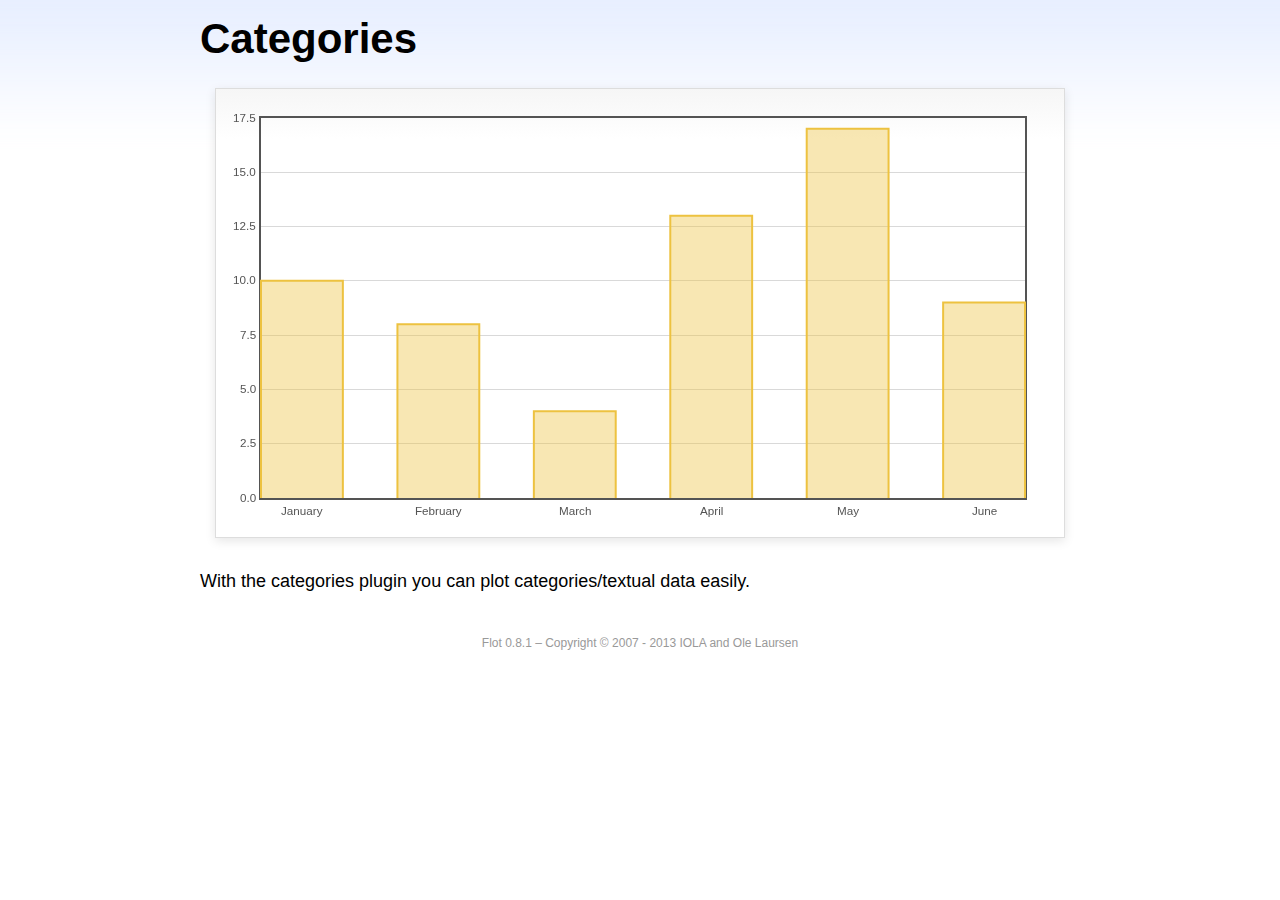
<file: website/js/flot/examples/categories/index.html>
<!DOCTYPE html PUBLIC "-//W3C//DTD HTML 4.01//EN" "http://www.w3.org/TR/html4/strict.dtd">
<html>
<head>
	<meta http-equiv="Content-Type" content="text/html; charset=utf-8">
	<title>Flot Examples: Categories</title>
	<link href="../examples.css" rel="stylesheet" type="text/css">
	<!--[if lte IE 8]><script language="javascript" type="text/javascript" src="../../excanvas.min.js"></script><![endif]-->
	<script language="javascript" type="text/javascript" src="../../jquery.js"></script>
	<script language="javascript" type="text/javascript" src="../../jquery.flot.js"></script>
	<script language="javascript" type="text/javascript" src="../../jquery.flot.categories.js"></script>
	<script type="text/javascript">

	$(function() {

		var data = [ ["January", 10], ["February", 8], ["March", 4], ["April", 13], ["May", 17], ["June", 9] ];

		$.plot("#placeholder", [ data ], {
			series: {
				bars: {
					show: true,
					barWidth: 0.6,
					align: "center"
				}
			},
			xaxis: {
				mode: "categories",
				tickLength: 0
			}
		});

		// Add the Flot version string to the footer

		$("#footer").prepend("Flot " + $.plot.version + " &ndash; ");
	});

	</script>
</head>
<body>

	<div id="header">
		<h2>Categories</h2>
	</div>

	<div id="content">

		<div class="demo-container">
			<div id="placeholder" class="demo-placeholder"></div>
		</div>

		<p>With the categories plugin you can plot categories/textual data easily.</p>

	</div>

	<div id="footer">
		Copyright &copy; 2007 - 2013 IOLA and Ole Laursen
	</div>

</body>
</html>
</file>
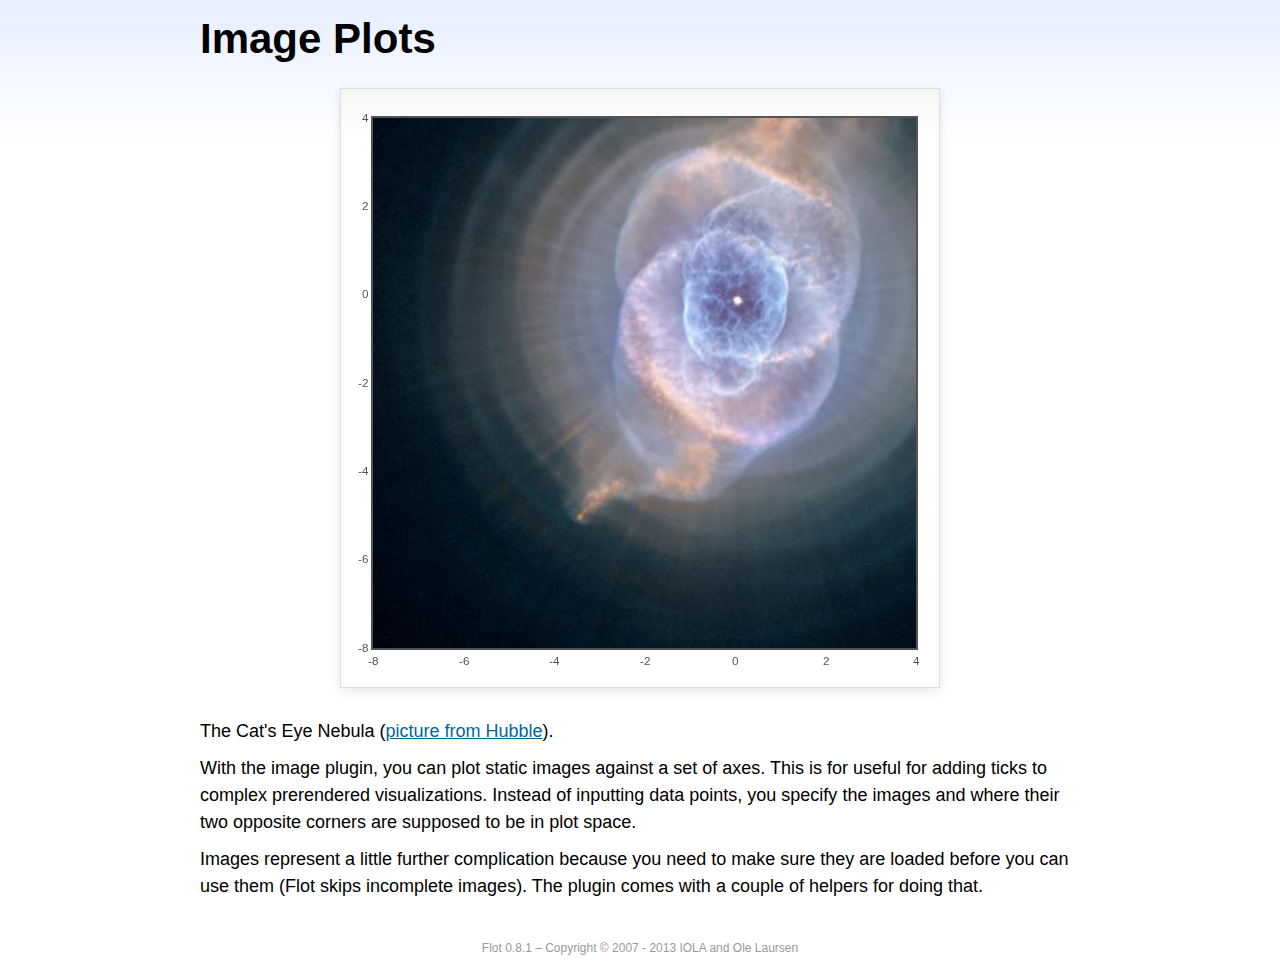
<file: website/js/flot/examples/image/index.html>
<!DOCTYPE html PUBLIC "-//W3C//DTD HTML 4.01//EN" "http://www.w3.org/TR/html4/strict.dtd">
<html>
<head>
	<meta http-equiv="Content-Type" content="text/html; charset=utf-8">
	<title>Flot Examples: Image Plots</title>
	<link href="../examples.css" rel="stylesheet" type="text/css">
	<!--[if lte IE 8]><script language="javascript" type="text/javascript" src="../../excanvas.min.js"></script><![endif]-->
	<script language="javascript" type="text/javascript" src="../../jquery.js"></script>
	<script language="javascript" type="text/javascript" src="../../jquery.flot.js"></script>
	<script language="javascript" type="text/javascript" src="../../jquery.flot.image.js"></script>
	<script type="text/javascript">

	$(function() {

		var data = [[["hs-2004-27-a-large-web.jpg", -10, -10, 10, 10]]];

		var options = {
			series: {
				images: {
					show: true
				}
			},
			xaxis: {
				min: -8,
				max: 4
			},
			yaxis: {
				min: -8,
				max: 4
			}
		};

		$.plot.image.loadDataImages(data, options, function () {
			$.plot("#placeholder", data, options);
		});

		// Add the Flot version string to the footer

		$("#footer").prepend("Flot " + $.plot.version + " &ndash; ");
	});

	</script>
</head>
<body>

	<div id="header">
		<h2>Image Plots</h2>
	</div>

	<div id="content">

		<div class="demo-container" style="width:600px;height:600px;">
			<div id="placeholder" class="demo-placeholder"></div>
		</div>

		<p>The Cat's Eye Nebula (<a href="http://hubblesite.org/gallery/album/nebula/pr2004027a/">picture from Hubble</a>).</p>

		<p>With the image plugin, you can plot static images against a set of axes. This is for useful for adding ticks to complex prerendered visualizations. Instead of inputting data points, you specify the images and where their two opposite corners are supposed to be in plot space.</p>

		<p>Images represent a little further complication because you need to make sure they are loaded before you can use them (Flot skips incomplete images). The plugin comes with a couple of helpers for doing that.</p>

	</div>

	<div id="footer">
		Copyright &copy; 2007 - 2013 IOLA and Ole Laursen
	</div>

</body>
</html>
</file>
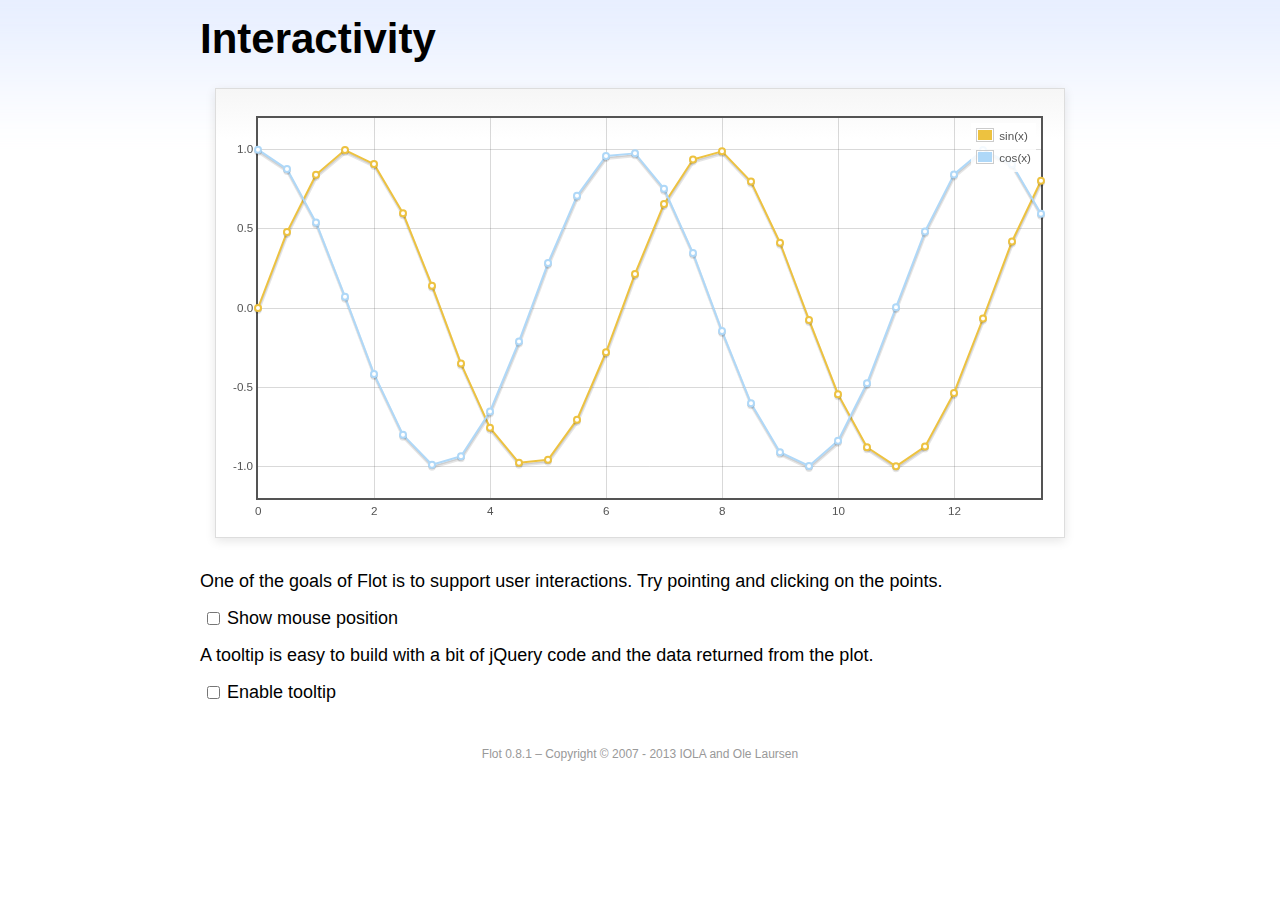
<file: website/js/flot/examples/interacting/index.html>
<!DOCTYPE html PUBLIC "-//W3C//DTD HTML 4.01//EN" "http://www.w3.org/TR/html4/strict.dtd">
<html>
<head>
	<meta http-equiv="Content-Type" content="text/html; charset=utf-8">
	<title>Flot Examples: Interactivity</title>
	<link href="../examples.css" rel="stylesheet" type="text/css">
	<!--[if lte IE 8]><script language="javascript" type="text/javascript" src="../../excanvas.min.js"></script><![endif]-->
	<script language="javascript" type="text/javascript" src="../../jquery.js"></script>
	<script language="javascript" type="text/javascript" src="../../jquery.flot.js"></script>
	<script type="text/javascript">

	$(function() {

		var sin = [],
			cos = [];

		for (var i = 0; i < 14; i += 0.5) {
			sin.push([i, Math.sin(i)]);
			cos.push([i, Math.cos(i)]);
		}

		var plot = $.plot("#placeholder", [
			{ data: sin, label: "sin(x)"},
			{ data: cos, label: "cos(x)"}
		], {
			series: {
				lines: {
					show: true
				},
				points: {
					show: true
				}
			},
			grid: {
				hoverable: true,
				clickable: true
			},
			yaxis: {
				min: -1.2,
				max: 1.2
			}
		});

		function showTooltip(x, y, contents) {
			$("<div id='tooltip'>" + contents + "</div>").css({
				position: "absolute",
				display: "none",
				top: y + 5,
				left: x + 5,
				border: "1px solid #fdd",
				padding: "2px",
				"background-color": "#fee",
				opacity: 0.80
			}).appendTo("body").fadeIn(200);
		}

		var previousPoint = null;
		$("#placeholder").bind("plothover", function (event, pos, item) {

			if ($("#enablePosition:checked").length > 0) {
				var str = "(" + pos.x.toFixed(2) + ", " + pos.y.toFixed(2) + ")";
				$("#hoverdata").text(str);
			}

			if ($("#enableTooltip:checked").length > 0) {
				if (item) {
					if (previousPoint != item.dataIndex) {

						previousPoint = item.dataIndex;

						$("#tooltip").remove();
						var x = item.datapoint[0].toFixed(2),
						y = item.datapoint[1].toFixed(2);

						showTooltip(item.pageX, item.pageY,
						    item.series.label + " of " + x + " = " + y);
					}
				} else {
					$("#tooltip").remove();
					previousPoint = null;            
				}
			}
		});

		$("#placeholder").bind("plotclick", function (event, pos, item) {
			if (item) {
				$("#clickdata").text(" - click point " + item.dataIndex + " in " + item.series.label);
				plot.highlight(item.series, item.datapoint);
			}
		});

		// Add the Flot version string to the footer

		$("#footer").prepend("Flot " + $.plot.version + " &ndash; ");
	});

	</script>
</head>
<body>

	<div id="header">
		<h2>Interactivity</h2>
	</div>

	<div id="content">

		<div class="demo-container">
			<div id="placeholder" class="demo-placeholder"></div>
		</div>

		<p>One of the goals of Flot is to support user interactions. Try pointing and clicking on the points.</p>

		<p>
			<label><input id="enablePosition" type="checkbox"></input>Show mouse position</label>
			<span id="hoverdata"></span>
			<span id="clickdata"></span>
		</p>

		<p>A tooltip is easy to build with a bit of jQuery code and the data returned from the plot.</p>

		<p><label><input id="enableTooltip" type="checkbox"></input>Enable tooltip</label></p>

	</div>

	<div id="footer">
		Copyright &copy; 2007 - 2013 IOLA and Ole Laursen
	</div>

</body>
</html>
</file>
<file: benchmarks/kraken/hosted/kraken.css>
body { 
    font-family: Helvetica, Arial, sans-serif;
    margin: 20px; 
    background-color: #ffffff; 
    color: #1B0636
}

h2 { 
    background-color: #fff; 
    padding: 30px 20px 20px 20px; 
    border-bottom: 3px solid white;
    color: black;
    zoom: 1.0 /* I CAN HAS LAYOUT? (ie hack) */ 
}

#content {
    width: 1000px;
    margin-left: auto;
    margin-right: auto;
}

#results {
    padding: 0 20px 20px 20px;
}


:link { color: #1363A1 }
:visited { color: #1363A1 }

#testframe { float: left;
             margin-top: 20px;
             width: 500px;
             height: 200px;
             background-color: white;
             border: 1px solid #1B0636;}

#squares {
    float: left;
    margin-left: 10px;
    margin-top: 20px;
}

span.incomplete-square {
    color: #cccccc;
}

span.complete-square {
    color: #e7c0c0;
}

small.fine {
    color: #cccccc;
}
</file>
<file: website/js/flot/examples/examples.css>
* {	padding: 0; margin: 0; vertical-align: top; }

body {
	background: url(background.png) repeat-x;
	font: 18px/1.5em "proxima-nova", Helvetica, Arial, sans-serif;
}

a {	color: #069; }
a:hover { color: #28b; }

h2 {
	margin-top: 15px;
	font: normal 32px "omnes-pro", Helvetica, Arial, sans-serif;
}

h3 {
	margin-left: 30px;
	font: normal 26px "omnes-pro", Helvetica, Arial, sans-serif;
	color: #666;
}

p {
	margin-top: 10px;
}

button {
	font-size: 18px;
	padding: 1px 7px;
}

input {
	font-size: 18px;
}

input[type=checkbox] {
	margin: 7px;
}

#header {
	position: relative;
	width: 900px;
	margin: auto;
}

#header h2 {
	margin-left: 10px;
	vertical-align: middle;
	font-size: 42px;
	font-weight: bold;
	text-decoration: none;
	color: #000;
}

#content {
	width: 880px;
	margin: 0 auto;
	padding: 10px;
}

#footer {
	margin-top: 25px;
	margin-bottom: 10px;
	text-align: center;
	font-size: 12px;
	color: #999;
}

.demo-container {
	box-sizing: border-box;
	width: 850px;
	height: 450px;
	padding: 20px 15px 15px 15px;
	margin: 15px auto 30px auto;
	border: 1px solid #ddd;
	background: #fff;
	background: linear-gradient(#f6f6f6 0, #fff 50px);
	background: -o-linear-gradient(#f6f6f6 0, #fff 50px);
	background: -ms-linear-gradient(#f6f6f6 0, #fff 50px);
	background: -moz-linear-gradient(#f6f6f6 0, #fff 50px);
	background: -webkit-linear-gradient(#f6f6f6 0, #fff 50px);
	box-shadow: 0 3px 10px rgba(0,0,0,0.15);
	-o-box-shadow: 0 3px 10px rgba(0,0,0,0.1);
	-ms-box-shadow: 0 3px 10px rgba(0,0,0,0.1);
	-moz-box-shadow: 0 3px 10px rgba(0,0,0,0.1);
	-webkit-box-shadow: 0 3px 10px rgba(0,0,0,0.1);
}

.demo-placeholder {
	width: 100%;
	height: 100%;
	font-size: 14px;
	line-height: 1.2em;
}

.legend table {
	border-spacing: 5px;
}
</file>
